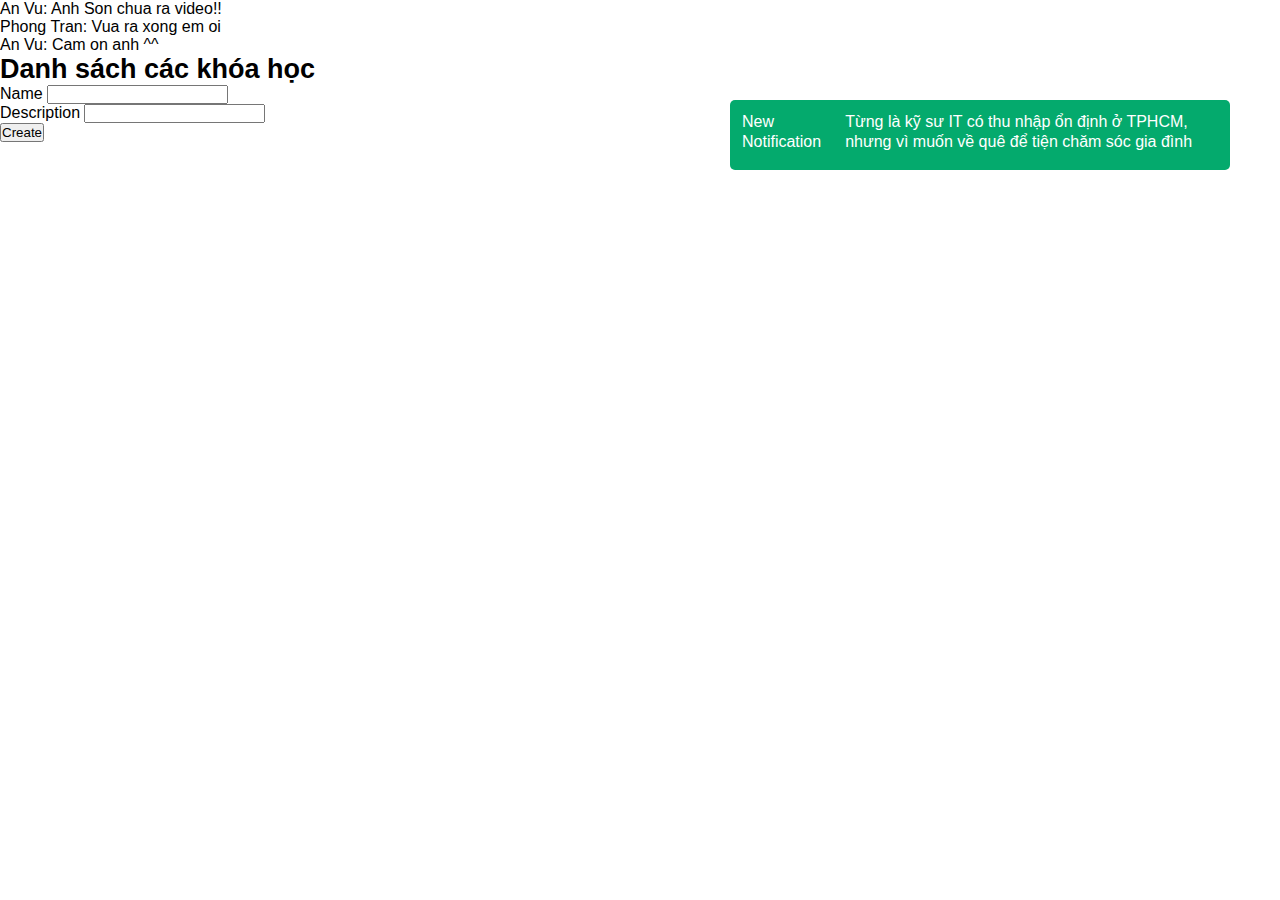
<file: CRUD-API-TEST/index.html>
<!DOCTYPE html>
<html lang="en">
<head>
    <meta charset="UTF-8">
    <meta name="viewport" content="width=device-width, initial-scale=1.0">
    <title>Document</title>
    <link rel="stylesheet" href="./style.css">
</head>
<body>
    <div class="box">
        <p class="title">
            New Notification
        </p>
        <div class="description">
            <p class="box-description">Từng là kỹ sư IT có thu nhập ổn định ở TPHCM, nhưng vì muốn về quê để tiện chăm sóc gia đình</p>
        </div>
    </div>
    <ul class = "comment-box">        
    </ul>
    <div class="course-box">
        <h1>Danh sách các khóa học</h1>
        <ul class="course-list">
            
        </ul>
    </div>
    <div class="form-box">
        <div class="form-name">
            <label for="">Name</label>
            <input type="text" name = "name" class = "name-input">
        </div>
        <div class="form-description">
            <label for="">Description</label>
            <input type="text" name = "description" class = "description-input">
        </div>
        <button class = "create-button">Create</button>
    </div>
    <script src="./main.js"></script>
</body>
</html>
</file>
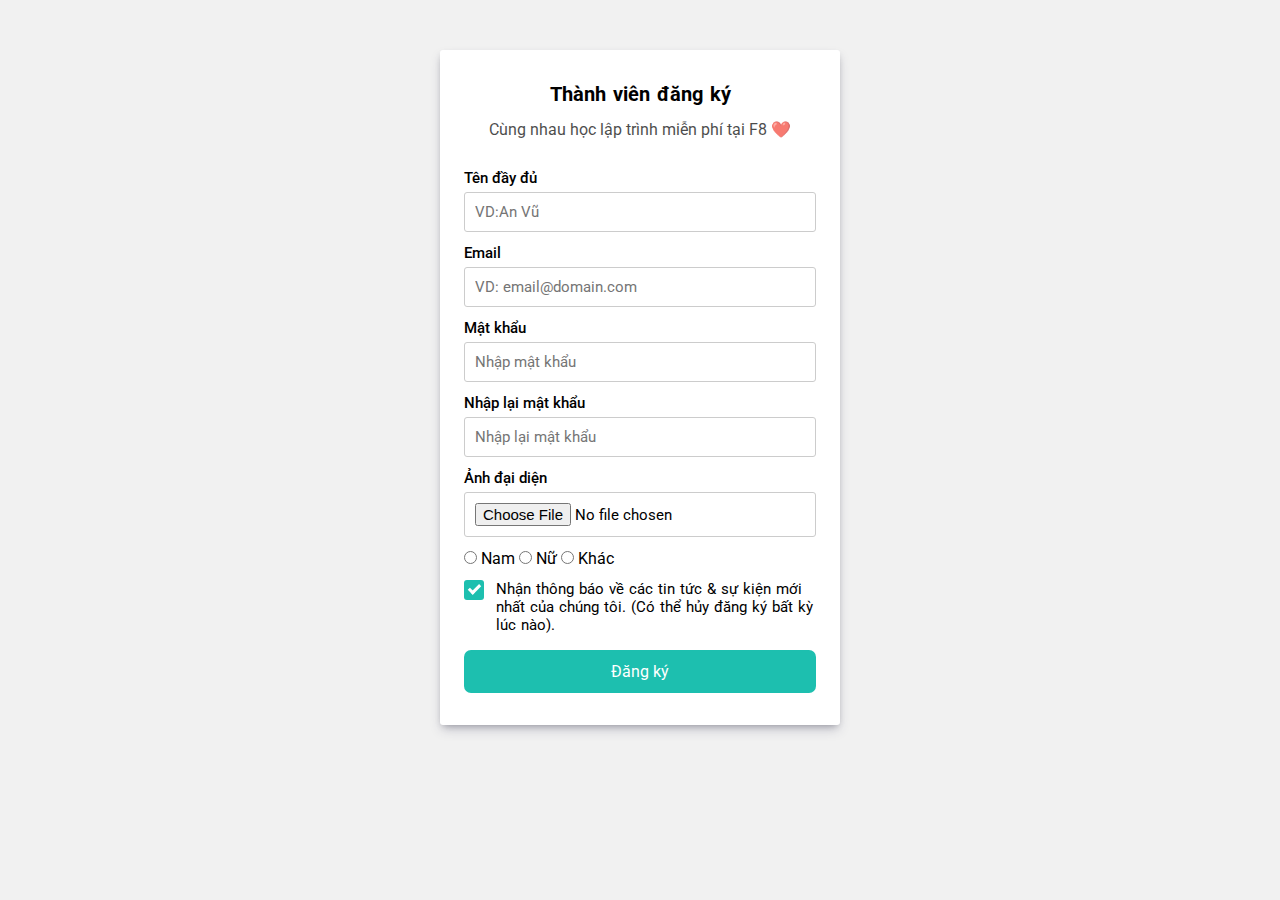
<file: Form-validation-test/index.html>
<!DOCTYPE html>
<html lang="en">
<head>
    <meta charset="UTF-8">
    <meta name="viewport" content="width=device-width, initial-scale=1.0">
    <title>Form Validation</title>
    <link rel="stylesheet" href="./style.css">
    <link rel="preconnect" href="https://fonts.googleapis.com">
<link rel="preconnect" href="https://fonts.gstatic.com" crossorigin>
<link href="https://fonts.googleapis.com/css2?family=Roboto:wght@300;400;500;700&display=swap" rel="stylesheet">
</head>
<body>
    <form class="form-box" id = "form-1">
        <div class="form-heading">
            <h3>Thành viên đăng ký</h3>
            <p>Cùng nhau học lập trình miễn phí tại F8 ❤️</p>
        </div>
        <div class="form-group form-name">
            <h5 class="form-description">Tên đầy đủ</h5>
            <input type="text" id = "fullname" name = "fullname" class="form-input" placeholder="VD:An Vũ">
            <p class="form-msg"></p>
        </div>
        <div class="form-group form-email">
            <h5 class="form-description">Email</h5>
            <input type="text" id = "email" name = "email" class="form-input" placeholder="VD: email@domain.com">
            <p class="form-msg"></p>
        </div>
        <div class="form-group form-password">
            <h5 class="form-description">Mật khẩu</h5>
            <input type="password" id = "password" name = "password" class="form-input"  placeholder="Nhập mật khẩu">
            <p class="form-msg"></p>
        </div>
        <div class="form-group form-password-repeat">
            <h5 class="form-description">Nhập lại mật khẩu</h5>
            <input type="password" id = "password-repeat" name = "password-repeat" class="form-input"  placeholder="Nhập lại mật khẩu">
            <p class="form-msg"></p>
        </div>
        <div class="form-group form-avatar">
            <h5 class="form-description">Ảnh đại diện</h5>
            <input type="file" id = "avatar" name = "avatar" class="form-input" >
            <p class="form-msg"></p>
        </div>
        <div class="form-group form-gender">
            <input name = "gender" type="radio" value = "male"> Nam
            <input name = "gender" type="radio" value = "female"> Nữ
            <input name = "gender" type="radio" value = "orther"> Khác
            <p class="form-msg"></p>
        </div>
        <div class="form-accept">
            <label class="container">
                <input type="checkbox" checked="checked">
                <span class="checkmark" ></span>
            </label>
            <p>Nhận thông báo về các tin tức & sự kiện mới nhất của chúng tôi. (Có thể hủy đăng ký bất kỳ lúc nào). </p>
        </div>
        <button class="btn-submit">
            Đăng ký
        </button>
    </form>
</body>
    <script src = "./validator.js"></script>
    <script>
        Validator({
            form:"#form-1",
            rule:[
                Validator.isRequired("#fullname","họ tên"),
                Validator.isRequired("#email","email"),
                Validator.isEmail("#email"),
                Validator.isRequired('input[name="gender"]',"giới tính"),
                Validator.isRequired('#avatar'),
                Validator.isMinLength("#password",6,"Mật khẩu"),
                Validator.isSimilar("#password-repeat",function(){
                    return document.querySelector('#password').value;
                },"Mật khẩu")
            ],
        });
    </script>
</html>
</file>
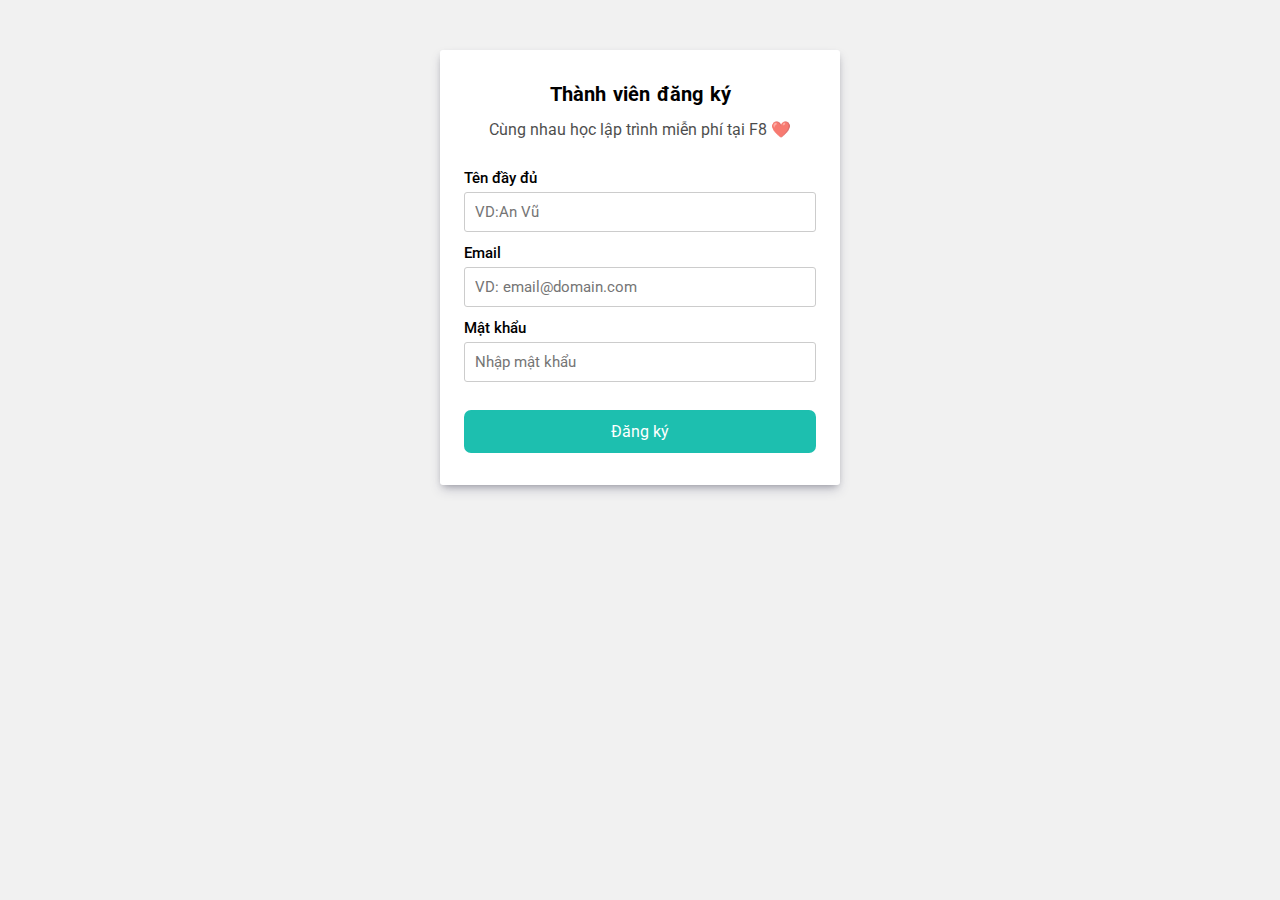
<file: Form-validator-2/index.html>
<!DOCTYPE html>
<html lang="en">
<head>
    <meta charset="UTF-8">
    <meta name="viewport" content="width=device-width, initial-scale=1.0">
    <title>Form Validation</title>
    <link rel="stylesheet" href="./style.css">
    <link rel="preconnect" href="https://fonts.googleapis.com">
<link rel="preconnect" href="https://fonts.gstatic.com" crossorigin>
<link href="https://fonts.googleapis.com/css2?family=Roboto:wght@300;400;500;700&display=swap" rel="stylesheet">
</head>
<body>
    <form class="form-box" id = "form-1">
        <div class="form-heading">
            <h3>Thành viên đăng ký</h3>
            <p>Cùng nhau học lập trình miễn phí tại F8 ❤️</p>
        </div>
        <div class="form-group form-name">
            <h5 class="form-description">Tên đầy đủ</h5>
            <input type="text" rules="required" id ="fullname" name = "fullname" class="form-input" placeholder="VD:An Vũ">
            <p class="form-msg"></p>
        </div>
        <div class="form-group form-email">
            <h5 class="form-description">Email</h5>
            <input type="text" rules="required|email" id ="email" name = "email" class="form-input" placeholder="VD: email@domain.com">
            <p class="form-msg"></p>
        </div>
        <div class="form-group form-password">
            <h5 class="form-description">Mật khẩu</h5>
            <input type="password" rules="required|min:6" id ="password" name = "password" class="form-input"  placeholder="Nhập mật khẩu">
            <p class="form-msg"></p>
        </div>
        <button class="btn-submit">
            Đăng ký
        </button>
    </form>
</body>
    <script src = "./validator.js"></script>
    <script>
        Validator('#form-1');
    </script>
</html>
</file>
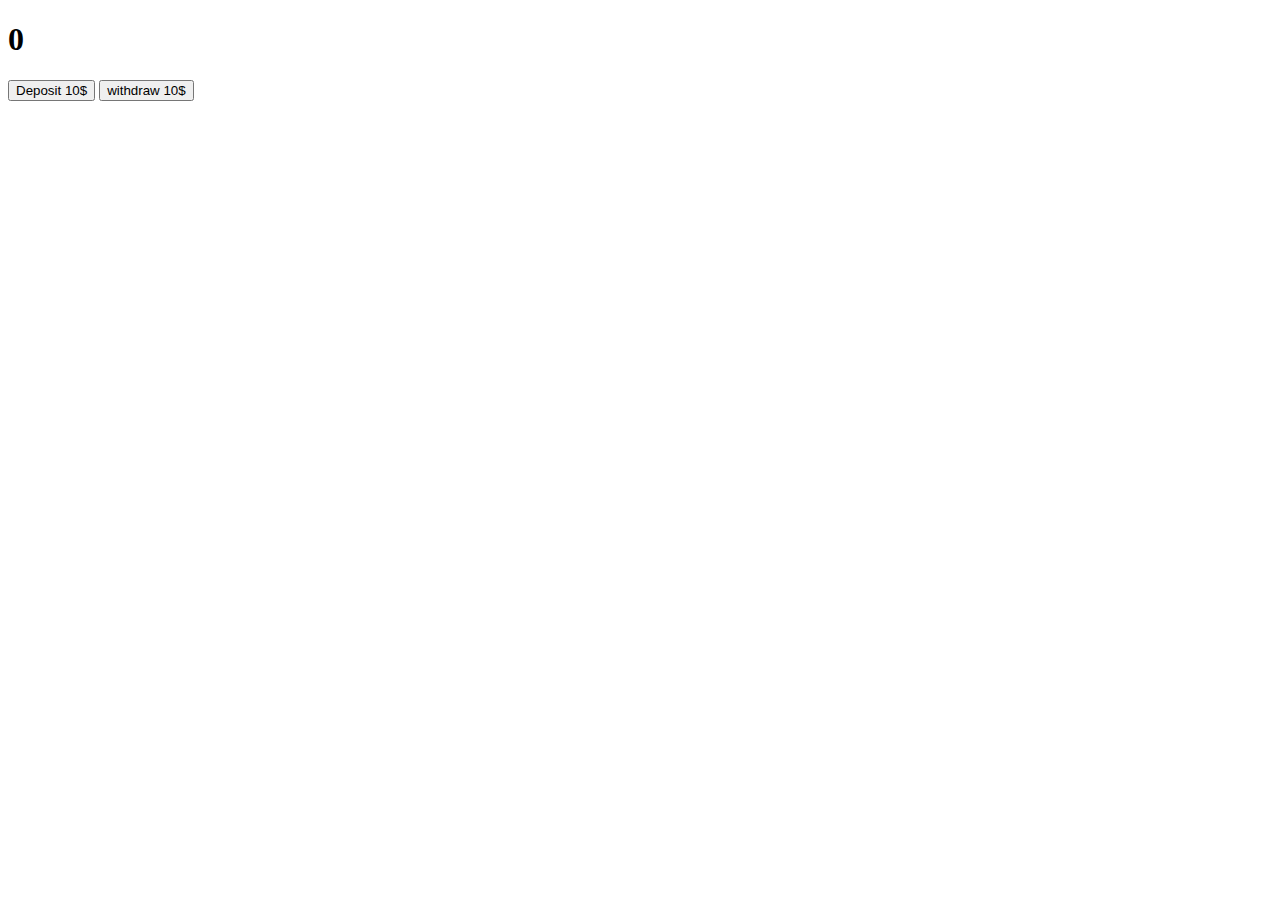
<file: Redux/index.html>
<!DOCTYPE html>
<html lang="en">
<head>
    <meta charset="UTF-8">
    <meta name="viewport" content="width=device-width, initial-scale=1.0">
    <title>Redux</title>
</head>
<body>
    <h1 class="output">
    </h1>
    <button class="deposit">Deposit 10$</button>
    <button class="withdraw">withdraw 10$</button>
    <script type = "module" src = "./main.js"></script>
</body>
</html>
</file>
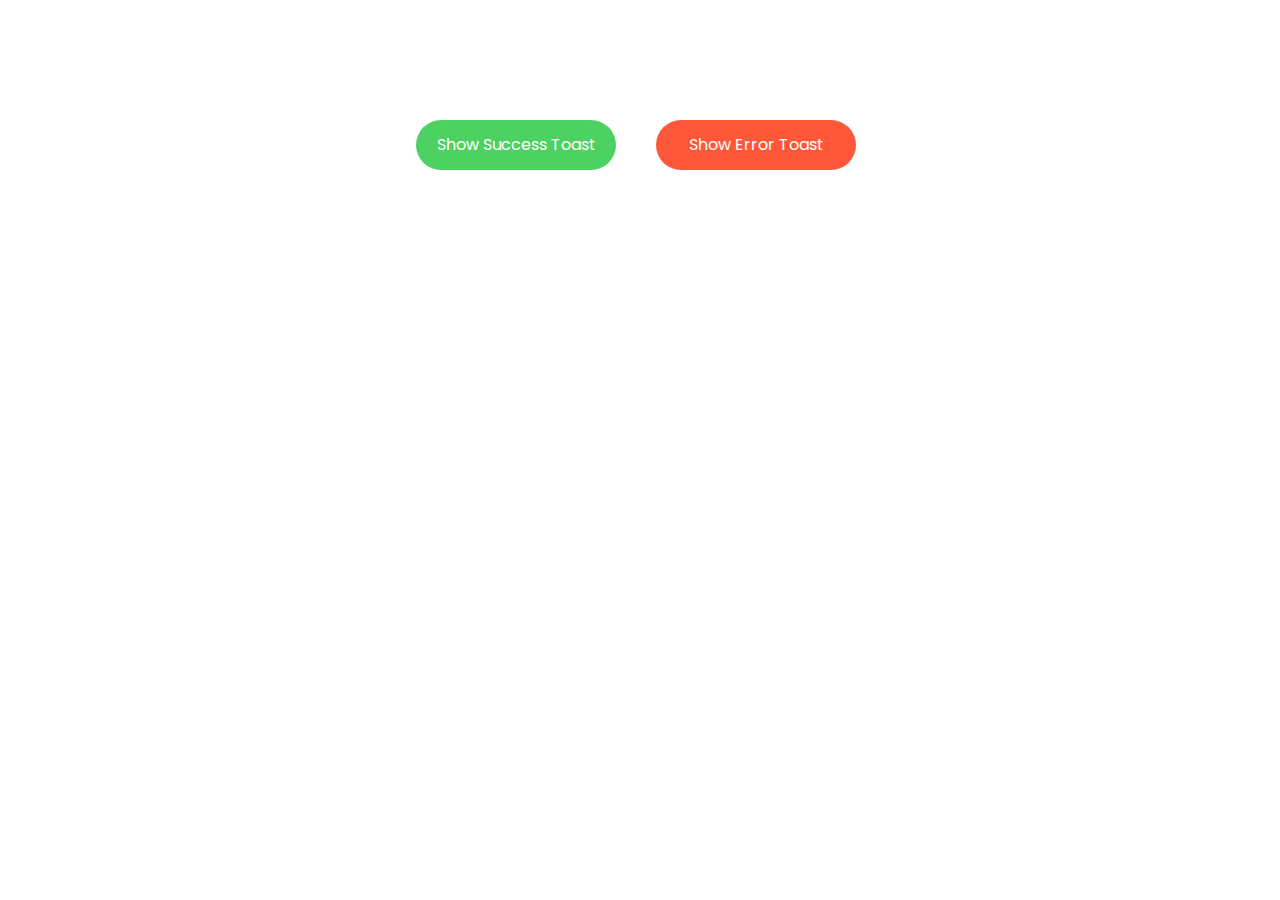
<file: Toast-Message/index.html>
<!DOCTYPE html>
<html lang="en">
<head>
    <meta charset="UTF-8">
    <meta name="viewport" content="width=device-width, initial-scale=1.0">
    <title>Toast Message</title>
    <link rel="stylesheet" href="./style.css">
    <link rel="stylesheet" href="./themify-icons/themify-icons.css">
    <link rel="preconnect" href="https://fonts.gstatic.com">
    <link href="https://fonts.googleapis.com/css2?family=Poppins:wght@300;400;600&display=swap" rel="stylesheet">
</head>
<body>
    <div class="box">
        <div class="btn btn-success">
            Show Success Toast
        </div>
        <div class="btn btn-error">
            Show Error Toast
        </div>
    </div>
    <div class="toast-noti">
    </div>
</body>
    <script src = "main.js"></script>
</html>
</file>
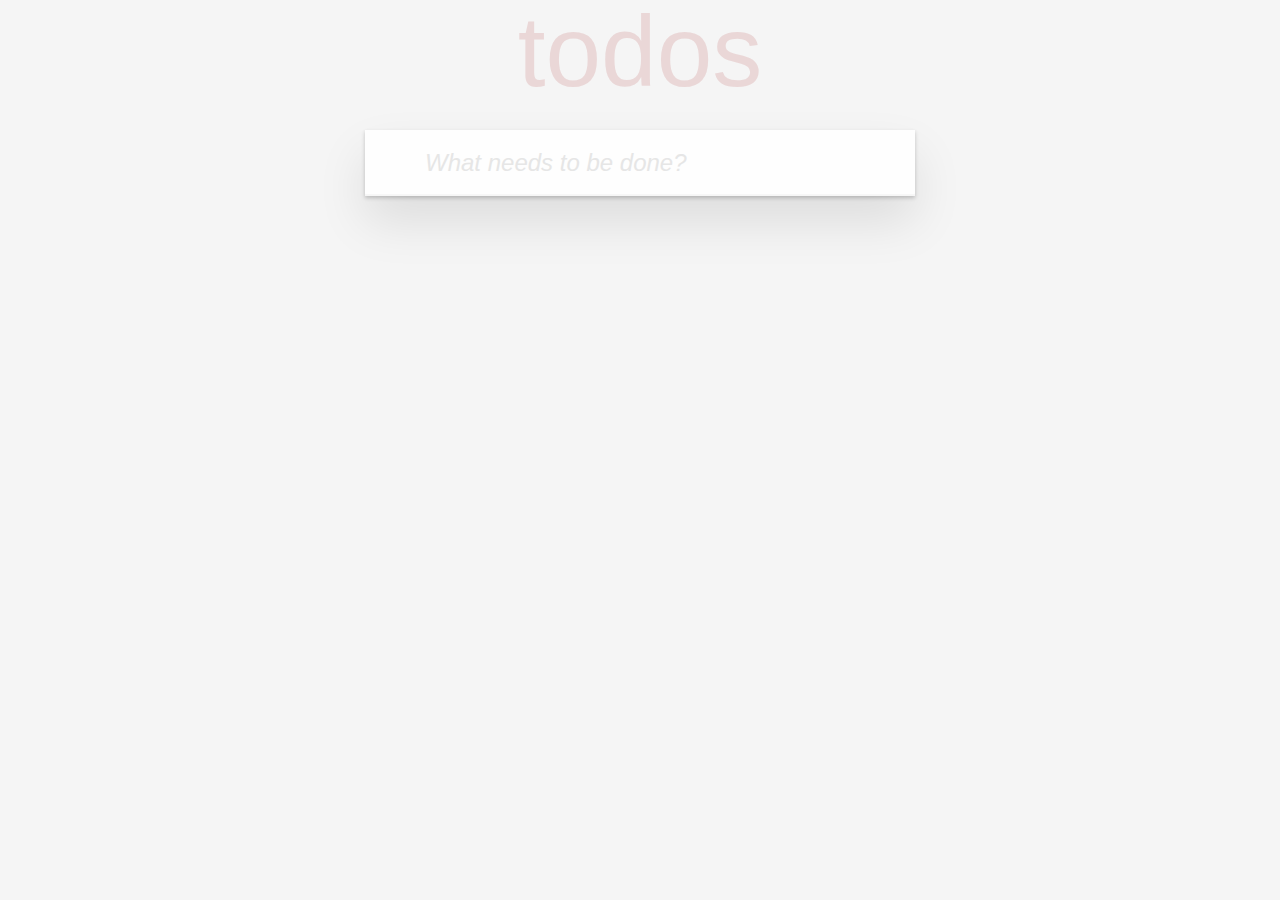
<file: TodoList App/index.html>
<!DOCTYPE html>
<html lang="en">
<head>
    <head>
		<meta charset="utf-8">
		<meta name="viewport" content="width=device-width, initial-scale=1">
		<title>Template • TodoMVC</title>
		<link rel="stylesheet" href="./css/base.css">
		<link rel="stylesheet" href="./css/index.css">
	</head>
</head>
<body>
    <div class="root">
    </div>
    <script type = "module" src = "js/main.js"></script>
</body>
</html>
</file>
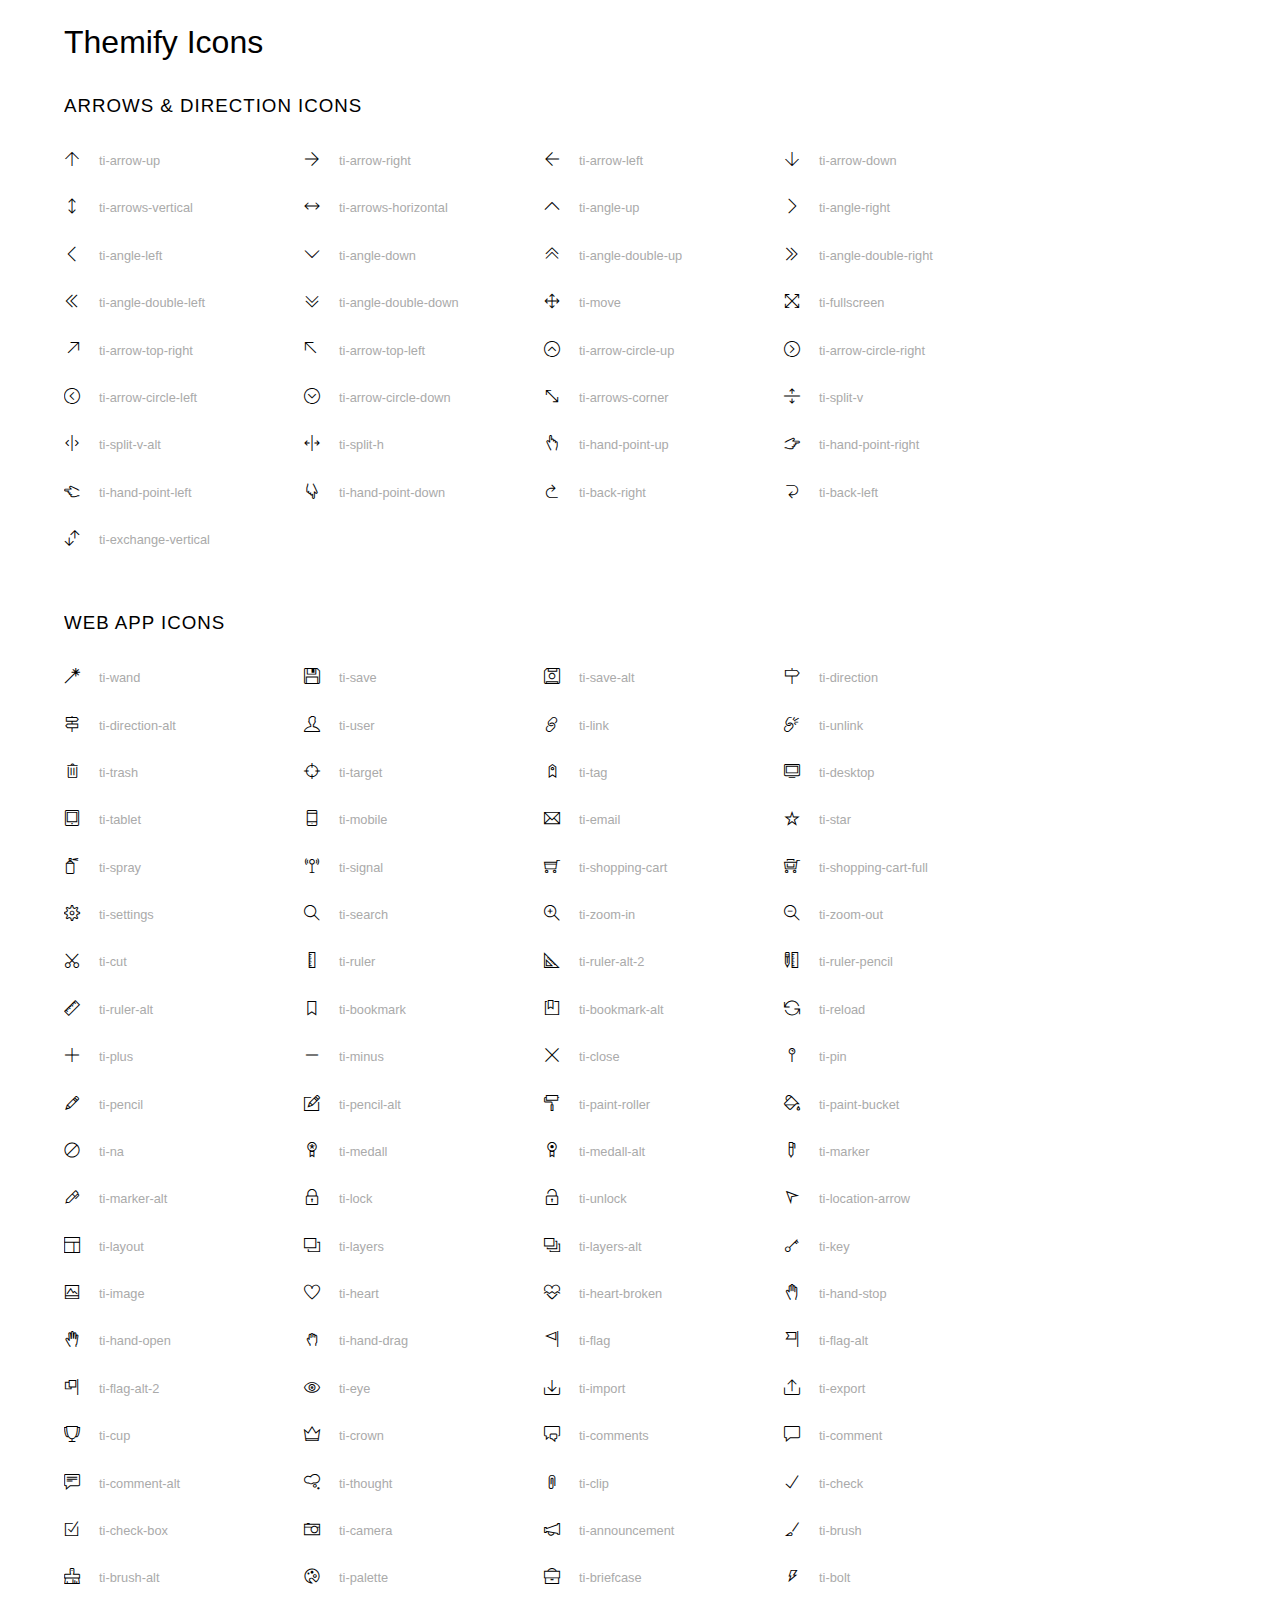
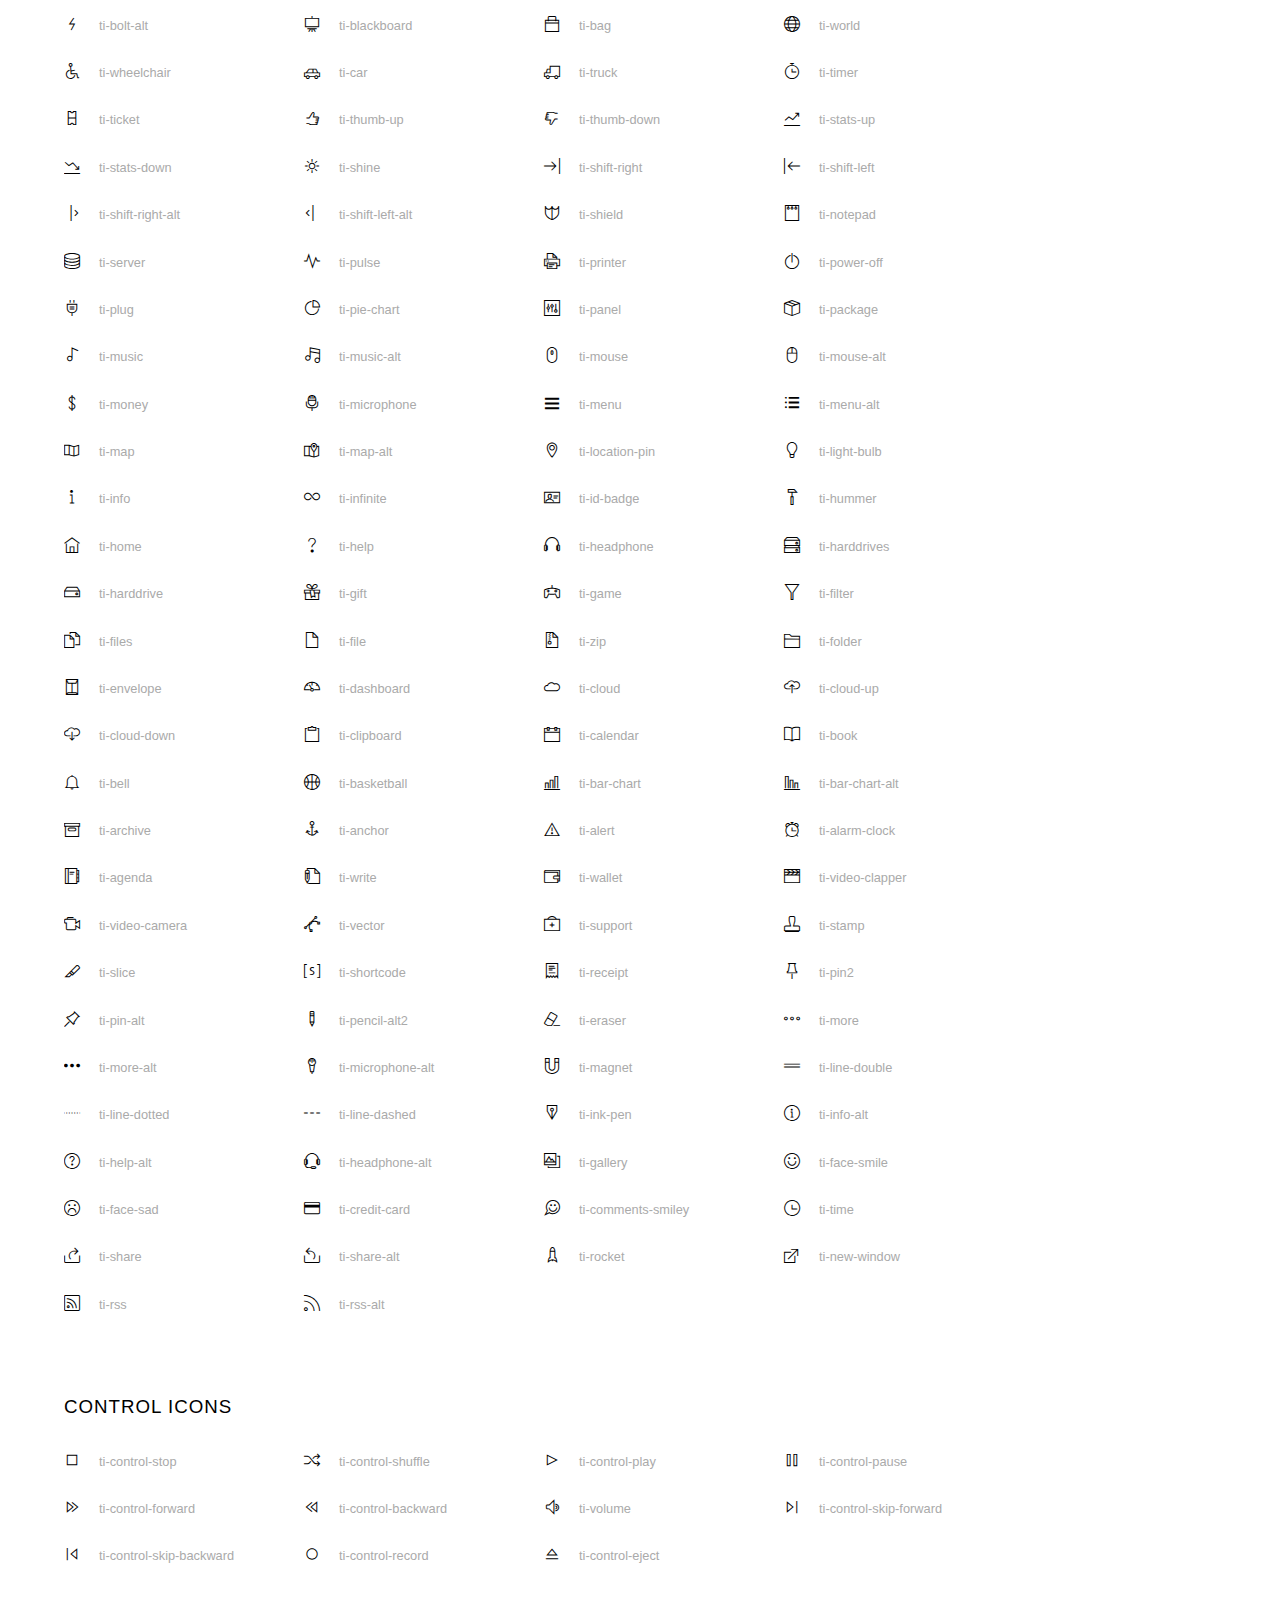
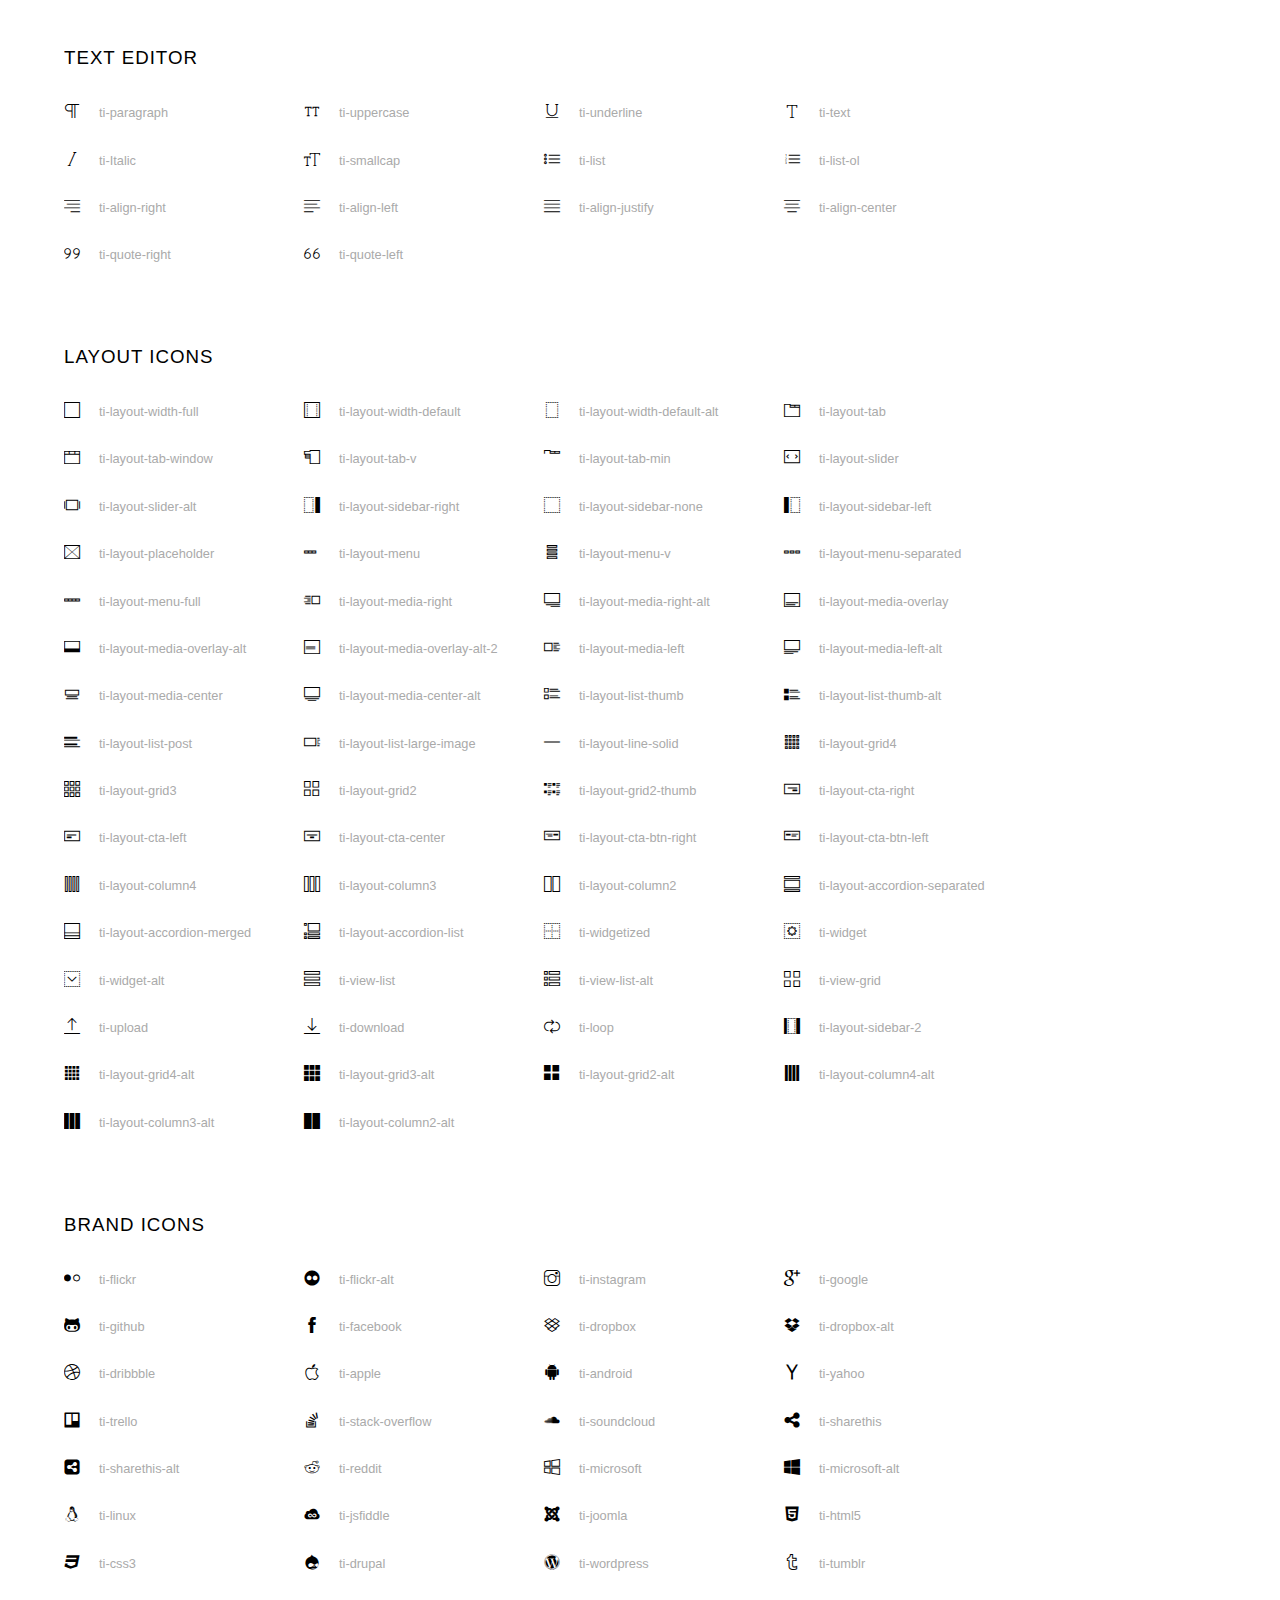
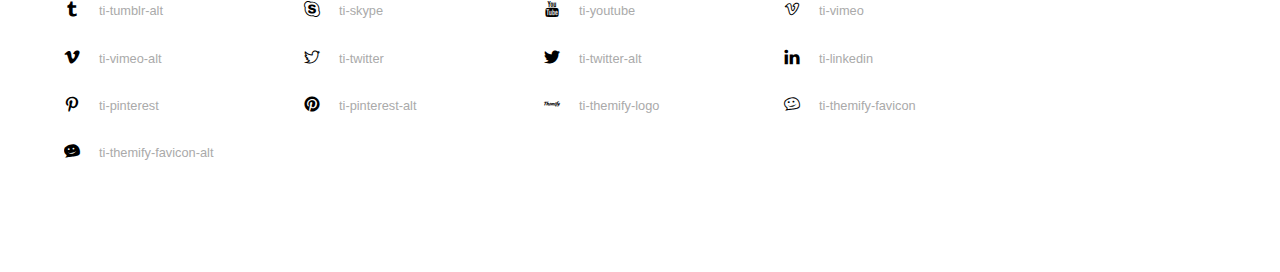
<file: Toast-Message/themify-icons/index.html>
<!doctype html>
<html>
<head>
	<meta charset="utf-8">
	<title>Themify Icon Font</title>
	<meta name="viewport" content="width=device-width">
	<link rel="stylesheet" href="demo-files/demo.css">
	<link rel="stylesheet" href="themify-icons.css">
	<!--[if lt IE 8]><!-->
	<link rel="stylesheet" href="ie7/ie7.css">
	<!--<![endif]-->
</head>
<body>
	<h1>Themify Icons</h1>

	<div class="icon-section">

		<div class="icon-section">
			<h3>Arrows &amp; Direction Icons </h3>

			<div class="icon-container">
				<span class="ti-arrow-up"></span><span class="icon-name"> ti-arrow-up</span>
			</div>
			<div class="icon-container">
				<span class="ti-arrow-right"></span><span class="icon-name"> ti-arrow-right</span>
			</div>
			<div class="icon-container">
				<span class="ti-arrow-left"></span><span class="icon-name"> ti-arrow-left</span>
			</div>
			<div class="icon-container">
				<span class="ti-arrow-down"></span><span class="icon-name"> ti-arrow-down</span>
			</div>
			<div class="icon-container">
				<span class="ti-arrows-vertical"></span><span class="icon-name"> ti-arrows-vertical</span>
			</div>
			<div class="icon-container">
				<span class="ti-arrows-horizontal"></span><span class="icon-name"> ti-arrows-horizontal</span>
			</div>
			<div class="icon-container">
				<span class="ti-angle-up"></span><span class="icon-name"> ti-angle-up</span>
			</div>
			<div class="icon-container">
				<span class="ti-angle-right"></span><span class="icon-name"> ti-angle-right</span>
			</div>
			<div class="icon-container">
				<span class="ti-angle-left"></span><span class="icon-name"> ti-angle-left</span>
			</div>
			<div class="icon-container">
				<span class="ti-angle-down"></span><span class="icon-name"> ti-angle-down</span>
			</div>	
			<div class="icon-container">
				<span class="ti-angle-double-up"></span><span class="icon-name"> ti-angle-double-up</span>
			</div>
			<div class="icon-container">
				<span class="ti-angle-double-right"></span><span class="icon-name"> ti-angle-double-right</span>
			</div>
			<div class="icon-container">
				<span class="ti-angle-double-left"></span><span class="icon-name"> ti-angle-double-left</span>
			</div>
			<div class="icon-container">
				<span class="ti-angle-double-down"></span><span class="icon-name"> ti-angle-double-down</span>
			</div>					
			<div class="icon-container">
				<span class="ti-move"></span><span class="icon-name"> ti-move</span>
			</div>
			<div class="icon-container">
				<span class="ti-fullscreen"></span><span class="icon-name"> ti-fullscreen</span>
			</div>
			<div class="icon-container">
				<span class="ti-arrow-top-right"></span><span class="icon-name"> ti-arrow-top-right</span>
			</div>
			<div class="icon-container">
				<span class="ti-arrow-top-left"></span><span class="icon-name"> ti-arrow-top-left</span>
			</div>
			<div class="icon-container">
				<span class="ti-arrow-circle-up"></span><span class="icon-name"> ti-arrow-circle-up</span>
			</div>
			<div class="icon-container">
				<span class="ti-arrow-circle-right"></span><span class="icon-name"> ti-arrow-circle-right</span>
			</div>
			<div class="icon-container">
				<span class="ti-arrow-circle-left"></span><span class="icon-name"> ti-arrow-circle-left</span>
			</div>
			<div class="icon-container">
				<span class="ti-arrow-circle-down"></span><span class="icon-name"> ti-arrow-circle-down</span>
			</div>
			<div class="icon-container">
				<span class="ti-arrows-corner"></span><span class="icon-name"> ti-arrows-corner</span>
			</div>
			<div class="icon-container">
				<span class="ti-split-v"></span><span class="icon-name"> ti-split-v</span>
			</div>

			<div class="icon-container">
				<span class="ti-split-v-alt"></span><span class="icon-name"> ti-split-v-alt</span>
			</div>
			<div class="icon-container">
				<span class="ti-split-h"></span><span class="icon-name"> ti-split-h</span>
			</div>
			<div class="icon-container">
				<span class="ti-hand-point-up"></span><span class="icon-name"> ti-hand-point-up</span>
			</div>
			<div class="icon-container">
				<span class="ti-hand-point-right"></span><span class="icon-name"> ti-hand-point-right</span>
			</div>
			<div class="icon-container">
				<span class="ti-hand-point-left"></span><span class="icon-name"> ti-hand-point-left</span>
			</div>
			<div class="icon-container">
				<span class="ti-hand-point-down"></span><span class="icon-name"> ti-hand-point-down</span>
			</div>
			<div class="icon-container">
				<span class="ti-back-right"></span><span class="icon-name"> ti-back-right</span>
			</div>
			<div class="icon-container">
				<span class="ti-back-left"></span><span class="icon-name"> ti-back-left</span>
			</div>
			<div class="icon-container">
				<span class="ti-exchange-vertical"></span><span class="icon-name"> ti-exchange-vertical</span>
			</div>

		</div> <!-- Arrows Icons -->



		<h3>Web App Icons</h3>
		
		<div class="icon-section">

			<div class="icon-container">
				<span class="ti-wand"></span><span class="icon-name"> ti-wand</span>
			</div>
			<div class="icon-container">
				<span class="ti-save"></span><span class="icon-name"> ti-save</span>
			</div>
			<div class="icon-container">
				<span class="ti-save-alt"></span><span class="icon-name"> ti-save-alt</span>
			</div>

			<div class="icon-container">
				<span class="ti-direction"></span><span class="icon-name"> ti-direction</span>
			</div>
			<div class="icon-container">
				<span class="ti-direction-alt"></span><span class="icon-name"> ti-direction-alt</span>
			</div>
			<div class="icon-container">
				<span class="ti-user"></span><span class="icon-name"> ti-user</span>
			</div>
			<div class="icon-container">
				<span class="ti-link"></span><span class="icon-name"> ti-link</span>
			</div>
			<div class="icon-container">
				<span class="ti-unlink"></span><span class="icon-name"> ti-unlink</span>
			</div>
			<div class="icon-container">
				<span class="ti-trash"></span><span class="icon-name"> ti-trash</span>
			</div>
			<div class="icon-container">
				<span class="ti-target"></span><span class="icon-name"> ti-target</span>
			</div>
			<div class="icon-container">
				<span class="ti-tag"></span><span class="icon-name"> ti-tag</span>
			</div>
			<div class="icon-container">
				<span class="ti-desktop"></span><span class="icon-name"> ti-desktop</span>
			</div>
			<div class="icon-container">
				<span class="ti-tablet"></span><span class="icon-name"> ti-tablet</span>
			</div>
			<div class="icon-container">
				<span class="ti-mobile"></span><span class="icon-name"> ti-mobile</span>
			</div>
			<div class="icon-container">
				<span class="ti-email"></span><span class="icon-name"> ti-email</span>
			</div>	
			<div class="icon-container">
				<span class="ti-star"></span><span class="icon-name"> ti-star</span>
			</div>
			<div class="icon-container">
				<span class="ti-spray"></span><span class="icon-name"> ti-spray</span>
			</div>
			<div class="icon-container">
				<span class="ti-signal"></span><span class="icon-name"> ti-signal</span>
			</div>
			<div class="icon-container">
				<span class="ti-shopping-cart"></span><span class="icon-name"> ti-shopping-cart</span>
			</div>
			<div class="icon-container">
				<span class="ti-shopping-cart-full"></span><span class="icon-name"> ti-shopping-cart-full</span>
			</div>
			<div class="icon-container">
				<span class="ti-settings"></span><span class="icon-name"> ti-settings</span>
			</div>
			<div class="icon-container">
				<span class="ti-search"></span><span class="icon-name"> ti-search</span>
			</div>
			<div class="icon-container">
				<span class="ti-zoom-in"></span><span class="icon-name"> ti-zoom-in</span>
			</div>
			<div class="icon-container">
				<span class="ti-zoom-out"></span><span class="icon-name"> ti-zoom-out</span>
			</div>
			<div class="icon-container">
				<span class="ti-cut"></span><span class="icon-name"> ti-cut</span>
			</div>
			<div class="icon-container">
				<span class="ti-ruler"></span><span class="icon-name"> ti-ruler</span>
			</div>
			<div class="icon-container">
				<span class="ti-ruler-alt-2"></span><span class="icon-name"> ti-ruler-alt-2</span>
			</div>			
			<div class="icon-container">
				<span class="ti-ruler-pencil"></span><span class="icon-name"> ti-ruler-pencil</span>
			</div>
			<div class="icon-container">
				<span class="ti-ruler-alt"></span><span class="icon-name"> ti-ruler-alt</span>
			</div>
			<div class="icon-container">
				<span class="ti-bookmark"></span><span class="icon-name"> ti-bookmark</span>
			</div>
			<div class="icon-container">
				<span class="ti-bookmark-alt"></span><span class="icon-name"> ti-bookmark-alt</span>
			</div>
			<div class="icon-container">
				<span class="ti-reload"></span><span class="icon-name"> ti-reload</span>
			</div>
			<div class="icon-container">
				<span class="ti-plus"></span><span class="icon-name"> ti-plus</span>
			</div>
			<div class="icon-container">
				<span class="ti-minus"></span><span class="icon-name"> ti-minus</span>
			</div>
			<div class="icon-container">
				<span class="ti-close"></span><span class="icon-name"> ti-close</span>
			</div>			
			<div class="icon-container">
				<span class="ti-pin"></span><span class="icon-name"> ti-pin</span>
			</div>
			<div class="icon-container">
				<span class="ti-pencil"></span><span class="icon-name"> ti-pencil</span>
			</div>
					
		  	<div class="icon-container">
				<span class="ti-pencil-alt"></span><span class="icon-name"> ti-pencil-alt</span>
			</div>
			<div class="icon-container">
				<span class="ti-paint-roller"></span><span class="icon-name"> ti-paint-roller</span>
			</div>
			<div class="icon-container">
				<span class="ti-paint-bucket"></span><span class="icon-name"> ti-paint-bucket</span>
			</div>
			<div class="icon-container">
				<span class="ti-na"></span><span class="icon-name"> ti-na</span>
			</div>
			<div class="icon-container">
				<span class="ti-medall"></span><span class="icon-name"> ti-medall</span>
			</div>
			<div class="icon-container">
				<span class="ti-medall-alt"></span><span class="icon-name"> ti-medall-alt</span>
			</div>
			<div class="icon-container">
				<span class="ti-marker"></span><span class="icon-name"> ti-marker</span>
			</div>
			<div class="icon-container">
				<span class="ti-marker-alt"></span><span class="icon-name"> ti-marker-alt</span>
			</div>

			<div class="icon-container">
				<span class="ti-lock"></span><span class="icon-name"> ti-lock</span>
			</div>
			<div class="icon-container">
				<span class="ti-unlock"></span><span class="icon-name"> ti-unlock</span>
			</div>
			<div class="icon-container">
				<span class="ti-location-arrow"></span><span class="icon-name"> ti-location-arrow</span>
			</div>
			<div class="icon-container">
				<span class="ti-layout"></span><span class="icon-name"> ti-layout</span>
			</div>
			<div class="icon-container">
				<span class="ti-layers"></span><span class="icon-name"> ti-layers</span>
			</div>
			<div class="icon-container">
				<span class="ti-layers-alt"></span><span class="icon-name"> ti-layers-alt</span>
			</div>
			<div class="icon-container">
				<span class="ti-key"></span><span class="icon-name"> ti-key</span>
			</div>
			<div class="icon-container">
				<span class="ti-image"></span><span class="icon-name"> ti-image</span>
			</div>
			<div class="icon-container">
				<span class="ti-heart"></span><span class="icon-name"> ti-heart</span>
			</div>
			<div class="icon-container">
				<span class="ti-heart-broken"></span><span class="icon-name"> ti-heart-broken</span>
			</div>
			<div class="icon-container">
				<span class="ti-hand-stop"></span><span class="icon-name"> ti-hand-stop</span>
			</div>
			<div class="icon-container">
				<span class="ti-hand-open"></span><span class="icon-name"> ti-hand-open</span>
			</div>
			<div class="icon-container">
				<span class="ti-hand-drag"></span><span class="icon-name"> ti-hand-drag</span>
			</div>
			<div class="icon-container">
				<span class="ti-flag"></span><span class="icon-name"> ti-flag</span>
			</div>
			<div class="icon-container">
				<span class="ti-flag-alt"></span><span class="icon-name"> ti-flag-alt</span>
			</div>
			<div class="icon-container">
				<span class="ti-flag-alt-2"></span><span class="icon-name"> ti-flag-alt-2</span>
			</div>
			<div class="icon-container">
				<span class="ti-eye"></span><span class="icon-name"> ti-eye</span>
			</div>
			<div class="icon-container">
				<span class="ti-import"></span><span class="icon-name"> ti-import</span>
			</div>			
			<div class="icon-container">
				<span class="ti-export"></span><span class="icon-name"> ti-export</span>
			</div>
			<div class="icon-container">
				<span class="ti-cup"></span><span class="icon-name"> ti-cup</span>
			</div>
			<div class="icon-container">
				<span class="ti-crown"></span><span class="icon-name"> ti-crown</span>
			</div>
			<div class="icon-container">
				<span class="ti-comments"></span><span class="icon-name"> ti-comments</span>
			</div>
			<div class="icon-container">
				<span class="ti-comment"></span><span class="icon-name"> ti-comment</span>
			</div>
			<div class="icon-container">
				<span class="ti-comment-alt"></span><span class="icon-name"> ti-comment-alt</span>
			</div>
			<div class="icon-container">
				<span class="ti-thought"></span><span class="icon-name"> ti-thought</span>
			</div>			
			<div class="icon-container">
				<span class="ti-clip"></span><span class="icon-name"> ti-clip</span>
			</div>

			<div class="icon-container">
				<span class="ti-check"></span><span class="icon-name"> ti-check</span>
			</div>
			<div class="icon-container">
				<span class="ti-check-box"></span><span class="icon-name"> ti-check-box</span>
			</div>
			<div class="icon-container">
				<span class="ti-camera"></span><span class="icon-name"> ti-camera</span>
			</div>
			<div class="icon-container">
				<span class="ti-announcement"></span><span class="icon-name"> ti-announcement</span>
			</div>
			<div class="icon-container">
				<span class="ti-brush"></span><span class="icon-name"> ti-brush</span>
			</div>
			<div class="icon-container">
				<span class="ti-brush-alt"></span><span class="icon-name"> ti-brush-alt</span>
			</div>
			<div class="icon-container">
				<span class="ti-palette"></span><span class="icon-name"> ti-palette</span>
			</div>			
			<div class="icon-container">
				<span class="ti-briefcase"></span><span class="icon-name"> ti-briefcase</span>
			</div>
			<div class="icon-container">
				<span class="ti-bolt"></span><span class="icon-name"> ti-bolt</span>
			</div>
			<div class="icon-container">
				<span class="ti-bolt-alt"></span><span class="icon-name"> ti-bolt-alt</span>
			</div>
			<div class="icon-container">
				<span class="ti-blackboard"></span><span class="icon-name"> ti-blackboard</span>
			</div>
			<div class="icon-container">
				<span class="ti-bag"></span><span class="icon-name"> ti-bag</span>
			</div>
			<div class="icon-container">
				<span class="ti-world"></span><span class="icon-name"> ti-world</span>
			</div>
			<div class="icon-container">
				<span class="ti-wheelchair"></span><span class="icon-name"> ti-wheelchair</span>
			</div>
			<div class="icon-container">
				<span class="ti-car"></span><span class="icon-name"> ti-car</span>
			</div>
			<div class="icon-container">
				<span class="ti-truck"></span><span class="icon-name"> ti-truck</span>
			</div>
			<div class="icon-container">
				<span class="ti-timer"></span><span class="icon-name"> ti-timer</span>
			</div>
			<div class="icon-container">
				<span class="ti-ticket"></span><span class="icon-name"> ti-ticket</span>
			</div>
			<div class="icon-container">
				<span class="ti-thumb-up"></span><span class="icon-name"> ti-thumb-up</span>
			</div>
			<div class="icon-container">
				<span class="ti-thumb-down"></span><span class="icon-name"> ti-thumb-down</span>
			</div>

			<div class="icon-container">
				<span class="ti-stats-up"></span><span class="icon-name"> ti-stats-up</span>
			</div>
			<div class="icon-container">
				<span class="ti-stats-down"></span><span class="icon-name"> ti-stats-down</span>
			</div>
			<div class="icon-container">
				<span class="ti-shine"></span><span class="icon-name"> ti-shine</span>
			</div>
			<div class="icon-container">
				<span class="ti-shift-right"></span><span class="icon-name"> ti-shift-right</span>
			</div>
			<div class="icon-container">
				<span class="ti-shift-left"></span><span class="icon-name"> ti-shift-left</span>
			</div>

			<div class="icon-container">
				<span class="ti-shift-right-alt"></span><span class="icon-name"> ti-shift-right-alt</span>
			</div>
			<div class="icon-container">
				<span class="ti-shift-left-alt"></span><span class="icon-name"> ti-shift-left-alt</span>
			</div>
			<div class="icon-container">
				<span class="ti-shield"></span><span class="icon-name"> ti-shield</span>
			</div>
			<div class="icon-container">
				<span class="ti-notepad"></span><span class="icon-name"> ti-notepad</span>
			</div>
			<div class="icon-container">
				<span class="ti-server"></span><span class="icon-name"> ti-server</span>
			</div>

			<div class="icon-container">
				<span class="ti-pulse"></span><span class="icon-name"> ti-pulse</span>
			</div>
			<div class="icon-container">
				<span class="ti-printer"></span><span class="icon-name"> ti-printer</span>
			</div>
			<div class="icon-container">
				<span class="ti-power-off"></span><span class="icon-name"> ti-power-off</span>
			</div>
			<div class="icon-container">
				<span class="ti-plug"></span><span class="icon-name"> ti-plug</span>
			</div>
			<div class="icon-container">
				<span class="ti-pie-chart"></span><span class="icon-name"> ti-pie-chart</span>
			</div>

			<div class="icon-container">
				<span class="ti-panel"></span><span class="icon-name"> ti-panel</span>
			</div>
			<div class="icon-container">
				<span class="ti-package"></span><span class="icon-name"> ti-package</span>
			</div>
			<div class="icon-container">
				<span class="ti-music"></span><span class="icon-name"> ti-music</span>
			</div>
			<div class="icon-container">
				<span class="ti-music-alt"></span><span class="icon-name"> ti-music-alt</span>
			</div>
			<div class="icon-container">
				<span class="ti-mouse"></span><span class="icon-name"> ti-mouse</span>
			</div>
			<div class="icon-container">
				<span class="ti-mouse-alt"></span><span class="icon-name"> ti-mouse-alt</span>
			</div>
			<div class="icon-container">
				<span class="ti-money"></span><span class="icon-name"> ti-money</span>
			</div>
			<div class="icon-container">
				<span class="ti-microphone"></span><span class="icon-name"> ti-microphone</span>
			</div>
			<div class="icon-container">
				<span class="ti-menu"></span><span class="icon-name"> ti-menu</span>
			</div>
			<div class="icon-container">
				<span class="ti-menu-alt"></span><span class="icon-name"> ti-menu-alt</span>
			</div>
			<div class="icon-container">
				<span class="ti-map"></span><span class="icon-name"> ti-map</span>
			</div>
			<div class="icon-container">
				<span class="ti-map-alt"></span><span class="icon-name"> ti-map-alt</span>
			</div>

			<div class="icon-container">
				<span class="ti-location-pin"></span><span class="icon-name"> ti-location-pin</span>
			</div>

			<div class="icon-container">
				<span class="ti-light-bulb"></span><span class="icon-name"> ti-light-bulb</span>
			</div>
			<div class="icon-container">
				<span class="ti-info"></span><span class="icon-name"> ti-info</span>
			</div>
			<div class="icon-container">
				<span class="ti-infinite"></span><span class="icon-name"> ti-infinite</span>
			</div>
			<div class="icon-container">
				<span class="ti-id-badge"></span><span class="icon-name"> ti-id-badge</span>
			</div>
			<div class="icon-container">
				<span class="ti-hummer"></span><span class="icon-name"> ti-hummer</span>
			</div>
			<div class="icon-container">
				<span class="ti-home"></span><span class="icon-name"> ti-home</span>
			</div>
			<div class="icon-container">
				<span class="ti-help"></span><span class="icon-name"> ti-help</span>
			</div>
			<div class="icon-container">
				<span class="ti-headphone"></span><span class="icon-name"> ti-headphone</span>
			</div>
			<div class="icon-container">
				<span class="ti-harddrives"></span><span class="icon-name"> ti-harddrives</span>
			</div>
			<div class="icon-container">
				<span class="ti-harddrive"></span><span class="icon-name"> ti-harddrive</span>
			</div>
			<div class="icon-container">
				<span class="ti-gift"></span><span class="icon-name"> ti-gift</span>
			</div>
			<div class="icon-container">
				<span class="ti-game"></span><span class="icon-name"> ti-game</span>
			</div>
			<div class="icon-container">
				<span class="ti-filter"></span><span class="icon-name"> ti-filter</span>
			</div>
			<div class="icon-container">
				<span class="ti-files"></span><span class="icon-name"> ti-files</span>
			</div>
			<div class="icon-container">
				<span class="ti-file"></span><span class="icon-name"> ti-file</span>
			</div>
			<div class="icon-container">
				<span class="ti-zip"></span><span class="icon-name"> ti-zip</span>
			</div>
			<div class="icon-container">
				<span class="ti-folder"></span><span class="icon-name"> ti-folder</span>
			</div>			
			<div class="icon-container">
				<span class="ti-envelope"></span><span class="icon-name"> ti-envelope</span>
			</div>


			<div class="icon-container">
				<span class="ti-dashboard"></span><span class="icon-name"> ti-dashboard</span>
			</div>
			<div class="icon-container">
				<span class="ti-cloud"></span><span class="icon-name"> ti-cloud</span>
			</div>
			<div class="icon-container">
				<span class="ti-cloud-up"></span><span class="icon-name"> ti-cloud-up</span>
			</div>
			<div class="icon-container">
				<span class="ti-cloud-down"></span><span class="icon-name"> ti-cloud-down</span>
			</div>
			<div class="icon-container">
				<span class="ti-clipboard"></span><span class="icon-name"> ti-clipboard</span>
			</div>
			<div class="icon-container">
				<span class="ti-calendar"></span><span class="icon-name"> ti-calendar</span>
			</div>
			<div class="icon-container">
				<span class="ti-book"></span><span class="icon-name"> ti-book</span>
			</div>
			<div class="icon-container">
				<span class="ti-bell"></span><span class="icon-name"> ti-bell</span>
			</div>
			<div class="icon-container">
				<span class="ti-basketball"></span><span class="icon-name"> ti-basketball</span>
			</div>
			<div class="icon-container">
				<span class="ti-bar-chart"></span><span class="icon-name"> ti-bar-chart</span>
			</div>
			<div class="icon-container">
				<span class="ti-bar-chart-alt"></span><span class="icon-name"> ti-bar-chart-alt</span>
			</div>


			<div class="icon-container">
				<span class="ti-archive"></span><span class="icon-name"> ti-archive</span>
			</div>
			<div class="icon-container">
				<span class="ti-anchor"></span><span class="icon-name"> ti-anchor</span>
			</div>

			<div class="icon-container">
				<span class="ti-alert"></span><span class="icon-name"> ti-alert</span>
			</div>
			<div class="icon-container">
				<span class="ti-alarm-clock"></span><span class="icon-name"> ti-alarm-clock</span>
			</div>
			<div class="icon-container">
				<span class="ti-agenda"></span><span class="icon-name"> ti-agenda</span>
			</div>
			<div class="icon-container">
				<span class="ti-write"></span><span class="icon-name"> ti-write</span>
			</div>

			<div class="icon-container">
				<span class="ti-wallet"></span><span class="icon-name"> ti-wallet</span>
			</div>
			<div class="icon-container">
				<span class="ti-video-clapper"></span><span class="icon-name"> ti-video-clapper</span>
			</div>
			<div class="icon-container">
				<span class="ti-video-camera"></span><span class="icon-name"> ti-video-camera</span>
			</div>
			<div class="icon-container">
				<span class="ti-vector"></span><span class="icon-name"> ti-vector</span>
			</div>

			<div class="icon-container">
				<span class="ti-support"></span><span class="icon-name"> ti-support</span>
			</div>
			<div class="icon-container">
				<span class="ti-stamp"></span><span class="icon-name"> ti-stamp</span>
			</div>
			<div class="icon-container">
				<span class="ti-slice"></span><span class="icon-name"> ti-slice</span>
			</div>
			<div class="icon-container">
				<span class="ti-shortcode"></span><span class="icon-name"> ti-shortcode</span>
			</div>
			<div class="icon-container">
				<span class="ti-receipt"></span><span class="icon-name"> ti-receipt</span>
			</div>
			<div class="icon-container">
				<span class="ti-pin2"></span><span class="icon-name"> ti-pin2</span>
			</div>
			<div class="icon-container">
				<span class="ti-pin-alt"></span><span class="icon-name"> ti-pin-alt</span>
			</div>
			<div class="icon-container">
				<span class="ti-pencil-alt2"></span><span class="icon-name"> ti-pencil-alt2</span>
			</div>
			<div class="icon-container">
				<span class="ti-eraser"></span><span class="icon-name"> ti-eraser</span>
			</div>			
			<div class="icon-container">
				<span class="ti-more"></span><span class="icon-name"> ti-more</span>
			</div>
			<div class="icon-container">
				<span class="ti-more-alt"></span><span class="icon-name"> ti-more-alt</span>
			</div>
			<div class="icon-container">
				<span class="ti-microphone-alt"></span><span class="icon-name"> ti-microphone-alt</span>
			</div>
			<div class="icon-container">
				<span class="ti-magnet"></span><span class="icon-name"> ti-magnet</span>
			</div>
			<div class="icon-container">
				<span class="ti-line-double"></span><span class="icon-name"> ti-line-double</span>
			</div>
			<div class="icon-container">
				<span class="ti-line-dotted"></span><span class="icon-name"> ti-line-dotted</span>
			</div>
			<div class="icon-container">
				<span class="ti-line-dashed"></span><span class="icon-name"> ti-line-dashed</span>
			</div>

			<div class="icon-container">
				<span class="ti-ink-pen"></span><span class="icon-name"> ti-ink-pen</span>
			</div>
			<div class="icon-container">
				<span class="ti-info-alt"></span><span class="icon-name"> ti-info-alt</span>
			</div>
			<div class="icon-container">
				<span class="ti-help-alt"></span><span class="icon-name"> ti-help-alt</span>
			</div>
			<div class="icon-container">
				<span class="ti-headphone-alt"></span><span class="icon-name"> ti-headphone-alt</span>
			</div>

			<div class="icon-container">
				<span class="ti-gallery"></span><span class="icon-name"> ti-gallery</span>
			</div>
			<div class="icon-container">
				<span class="ti-face-smile"></span><span class="icon-name"> ti-face-smile</span>
			</div>
			<div class="icon-container">
				<span class="ti-face-sad"></span><span class="icon-name"> ti-face-sad</span>
			</div>
			<div class="icon-container">
				<span class="ti-credit-card"></span><span class="icon-name"> ti-credit-card</span>
			</div>
			<div class="icon-container">
				<span class="ti-comments-smiley"></span><span class="icon-name"> ti-comments-smiley</span>
			</div>
			<div class="icon-container">
				<span class="ti-time"></span><span class="icon-name"> ti-time</span>
			</div>
			<div class="icon-container">
				<span class="ti-share"></span><span class="icon-name"> ti-share</span>
			</div>
			<div class="icon-container">
				<span class="ti-share-alt"></span><span class="icon-name"> ti-share-alt</span>
			</div>
			<div class="icon-container">
				<span class="ti-rocket"></span><span class="icon-name"> ti-rocket</span>
			</div>

			<div class="icon-container">
				<span class="ti-new-window"></span><span class="icon-name"> ti-new-window</span>
			</div>

			<div class="icon-container">
				<span class="ti-rss"></span><span class="icon-name"> ti-rss</span>
			</div>

			<div class="icon-container">
				<span class="ti-rss-alt"></span><span class="icon-name"> ti-rss-alt</span>
			</div>
			
		</div><!-- Web App Icons -->


		<div class="icon-section">
			<h3>Control Icons</h3>
			<div class="icon-container">
				<span class="ti-control-stop"></span><span class="icon-name"> ti-control-stop</span>
			</div>
			<div class="icon-container">
				<span class="ti-control-shuffle"></span><span class="icon-name"> ti-control-shuffle</span>
			</div>
			<div class="icon-container">
				<span class="ti-control-play"></span><span class="icon-name"> ti-control-play</span>
			</div>
			<div class="icon-container">
				<span class="ti-control-pause"></span><span class="icon-name"> ti-control-pause</span>
			</div>
			<div class="icon-container">
				<span class="ti-control-forward"></span><span class="icon-name"> ti-control-forward</span>
			</div>
			<div class="icon-container">
				<span class="ti-control-backward"></span><span class="icon-name"> ti-control-backward</span>
			</div>	
			<div class="icon-container">
				<span class="ti-volume"></span><span class="icon-name"> ti-volume</span>
			</div>
			<div class="icon-container">
				<span class="ti-control-skip-forward"></span><span class="icon-name"> ti-control-skip-forward</span>
			</div>
			<div class="icon-container">
				<span class="ti-control-skip-backward"></span><span class="icon-name"> ti-control-skip-backward</span>
			</div>
			<div class="icon-container">
				<span class="ti-control-record"></span><span class="icon-name"> ti-control-record</span>
			</div>
			<div class="icon-container">
				<span class="ti-control-eject"></span><span class="icon-name"> ti-control-eject</span>
			</div>			
		</div> <!-- Control Icons -->


		<div class="icon-section">
			<h3>Text Editor</h3>

			<div class="icon-container">
				<span class="ti-paragraph"></span><span class="icon-name"> ti-paragraph</span>
			</div>
			<div class="icon-container">
				<span class="ti-uppercase"></span><span class="icon-name"> ti-uppercase</span>
			</div>

			<div class="icon-container">
				<span class="ti-underline"></span><span class="icon-name"> ti-underline</span>
			</div>
			<div class="icon-container">
				<span class="ti-text"></span><span class="icon-name"> ti-text</span>
			</div>
			<div class="icon-container">
				<span class="ti-Italic"></span><span class="icon-name"> ti-Italic</span>
			</div>
			<div class="icon-container">
				<span class="ti-smallcap"></span><span class="icon-name"> ti-smallcap</span>
			</div>
			<div class="icon-container">
				<span class="ti-list"></span><span class="icon-name"> ti-list</span>
			</div>
			<div class="icon-container">
				<span class="ti-list-ol"></span><span class="icon-name"> ti-list-ol</span>
			</div>
			<div class="icon-container">
				<span class="ti-align-right"></span><span class="icon-name"> ti-align-right</span>
			</div>
			<div class="icon-container">
				<span class="ti-align-left"></span><span class="icon-name"> ti-align-left</span>
			</div>
			<div class="icon-container">
				<span class="ti-align-justify"></span><span class="icon-name"> ti-align-justify</span>
			</div>
			<div class="icon-container">
				<span class="ti-align-center"></span><span class="icon-name"> ti-align-center</span>
			</div>
			<div class="icon-container">
				<span class="ti-quote-right"></span><span class="icon-name"> ti-quote-right</span>
			</div>
			<div class="icon-container">
				<span class="ti-quote-left"></span><span class="icon-name"> ti-quote-left</span>
			</div>

		</div> <!-- Text Editor -->



		<div class="icon-section">
			<h3>Layout Icons</h3>
			<div class="icon-container">
				<span class="ti-layout-width-full"></span><span class="icon-name"> ti-layout-width-full</span>
			</div>
			<div class="icon-container">
				<span class="ti-layout-width-default"></span><span class="icon-name"> ti-layout-width-default</span>
			</div>
			<div class="icon-container">
				<span class="ti-layout-width-default-alt"></span><span class="icon-name"> ti-layout-width-default-alt</span>
			</div>
			<div class="icon-container">
				<span class="ti-layout-tab"></span><span class="icon-name"> ti-layout-tab</span>
			</div>
			<div class="icon-container">
				<span class="ti-layout-tab-window"></span><span class="icon-name"> ti-layout-tab-window</span>
			</div>
			<div class="icon-container">
				<span class="ti-layout-tab-v"></span><span class="icon-name"> ti-layout-tab-v</span>
			</div>
			<div class="icon-container">
				<span class="ti-layout-tab-min"></span><span class="icon-name"> ti-layout-tab-min</span>
			</div>
			<div class="icon-container">
				<span class="ti-layout-slider"></span><span class="icon-name"> ti-layout-slider</span>
			</div>
			<div class="icon-container">
				<span class="ti-layout-slider-alt"></span><span class="icon-name"> ti-layout-slider-alt</span>
			</div>
			<div class="icon-container">
				<span class="ti-layout-sidebar-right"></span><span class="icon-name"> ti-layout-sidebar-right</span>
			</div>
			<div class="icon-container">
				<span class="ti-layout-sidebar-none"></span><span class="icon-name"> ti-layout-sidebar-none</span>
			</div>
			<div class="icon-container">
				<span class="ti-layout-sidebar-left"></span><span class="icon-name"> ti-layout-sidebar-left</span>
			</div>
			<div class="icon-container">
				<span class="ti-layout-placeholder"></span><span class="icon-name"> ti-layout-placeholder</span>
			</div>
			<div class="icon-container">
				<span class="ti-layout-menu"></span><span class="icon-name"> ti-layout-menu</span>
			</div>
			<div class="icon-container">
				<span class="ti-layout-menu-v"></span><span class="icon-name"> ti-layout-menu-v</span>
			</div>
			<div class="icon-container">
				<span class="ti-layout-menu-separated"></span><span class="icon-name"> ti-layout-menu-separated</span>
			</div>
			<div class="icon-container">
				<span class="ti-layout-menu-full"></span><span class="icon-name"> ti-layout-menu-full</span>
			</div>
			<div class="icon-container">
				<span class="ti-layout-media-right"></span><span class="icon-name"> ti-layout-media-right</span>
			</div>
			<div class="icon-container">
				<span class="ti-layout-media-right-alt"></span><span class="icon-name"> ti-layout-media-right-alt</span>
			</div>
			<div class="icon-container">
				<span class="ti-layout-media-overlay"></span><span class="icon-name"> ti-layout-media-overlay</span>
			</div>
			<div class="icon-container">
				<span class="ti-layout-media-overlay-alt"></span><span class="icon-name"> ti-layout-media-overlay-alt</span>
			</div>
			<div class="icon-container">
				<span class="ti-layout-media-overlay-alt-2"></span><span class="icon-name"> ti-layout-media-overlay-alt-2</span>
			</div>
			<div class="icon-container">
				<span class="ti-layout-media-left"></span><span class="icon-name"> ti-layout-media-left</span>
			</div>
			<div class="icon-container">
				<span class="ti-layout-media-left-alt"></span><span class="icon-name"> ti-layout-media-left-alt</span>
			</div>
			<div class="icon-container">
				<span class="ti-layout-media-center"></span><span class="icon-name"> ti-layout-media-center</span>
			</div>
			<div class="icon-container">
				<span class="ti-layout-media-center-alt"></span><span class="icon-name"> ti-layout-media-center-alt</span>
			</div>
			<div class="icon-container">
				<span class="ti-layout-list-thumb"></span><span class="icon-name"> ti-layout-list-thumb</span>
			</div>
			<div class="icon-container">
				<span class="ti-layout-list-thumb-alt"></span><span class="icon-name"> ti-layout-list-thumb-alt</span>
			</div>
			<div class="icon-container">
				<span class="ti-layout-list-post"></span><span class="icon-name"> ti-layout-list-post</span>
			</div>
			<div class="icon-container">
				<span class="ti-layout-list-large-image"></span><span class="icon-name"> ti-layout-list-large-image</span>
			</div>
			<div class="icon-container">
				<span class="ti-layout-line-solid"></span><span class="icon-name"> ti-layout-line-solid</span>
			</div>
			<div class="icon-container">
				<span class="ti-layout-grid4"></span><span class="icon-name"> ti-layout-grid4</span>
			</div>
			<div class="icon-container">
				<span class="ti-layout-grid3"></span><span class="icon-name"> ti-layout-grid3</span>
			</div>
			<div class="icon-container">
				<span class="ti-layout-grid2"></span><span class="icon-name"> ti-layout-grid2</span>
			</div>
			<div class="icon-container">
				<span class="ti-layout-grid2-thumb"></span><span class="icon-name"> ti-layout-grid2-thumb</span>
			</div>
			<div class="icon-container">
				<span class="ti-layout-cta-right"></span><span class="icon-name"> ti-layout-cta-right</span>
			</div>
			<div class="icon-container">
				<span class="ti-layout-cta-left"></span><span class="icon-name"> ti-layout-cta-left</span>
			</div>
			<div class="icon-container">
				<span class="ti-layout-cta-center"></span><span class="icon-name"> ti-layout-cta-center</span>
			</div>
			<div class="icon-container">
				<span class="ti-layout-cta-btn-right"></span><span class="icon-name"> ti-layout-cta-btn-right</span>
			</div>
			<div class="icon-container">
				<span class="ti-layout-cta-btn-left"></span><span class="icon-name"> ti-layout-cta-btn-left</span>
			</div>
			<div class="icon-container">
				<span class="ti-layout-column4"></span><span class="icon-name"> ti-layout-column4</span>
			</div>
			<div class="icon-container">
				<span class="ti-layout-column3"></span><span class="icon-name"> ti-layout-column3</span>
			</div>
			<div class="icon-container">
				<span class="ti-layout-column2"></span><span class="icon-name"> ti-layout-column2</span>
			</div>
			<div class="icon-container">
				<span class="ti-layout-accordion-separated"></span><span class="icon-name"> ti-layout-accordion-separated</span>
			</div>
			<div class="icon-container">
				<span class="ti-layout-accordion-merged"></span><span class="icon-name"> ti-layout-accordion-merged</span>
			</div>
			<div class="icon-container">
				<span class="ti-layout-accordion-list"></span><span class="icon-name"> ti-layout-accordion-list</span>
			</div>
			<div class="icon-container">
				<span class="ti-widgetized"></span><span class="icon-name"> ti-widgetized</span>
			</div>
			<div class="icon-container">
				<span class="ti-widget"></span><span class="icon-name"> ti-widget</span>
			</div>
			<div class="icon-container">
				<span class="ti-widget-alt"></span><span class="icon-name"> ti-widget-alt</span>
			</div>
			<div class="icon-container">
				<span class="ti-view-list"></span><span class="icon-name"> ti-view-list</span>
			</div>
			<div class="icon-container">
				<span class="ti-view-list-alt"></span><span class="icon-name"> ti-view-list-alt</span>
			</div>
			<div class="icon-container">
				<span class="ti-view-grid"></span><span class="icon-name"> ti-view-grid</span>
			</div>
			<div class="icon-container">
				<span class="ti-upload"></span><span class="icon-name"> ti-upload</span>
			</div>
			<div class="icon-container">
				<span class="ti-download"></span><span class="icon-name"> ti-download</span>
			</div>	
			<div class="icon-container">
				<span class="ti-loop"></span><span class="icon-name"> ti-loop</span>
			</div>
			<div class="icon-container">
				<span class="ti-layout-sidebar-2"></span><span class="icon-name"> ti-layout-sidebar-2</span>
			</div>
			<div class="icon-container">
				<span class="ti-layout-grid4-alt"></span><span class="icon-name"> ti-layout-grid4-alt</span>
			</div>
			<div class="icon-container">
				<span class="ti-layout-grid3-alt"></span><span class="icon-name"> ti-layout-grid3-alt</span>
			</div>
			<div class="icon-container">
				<span class="ti-layout-grid2-alt"></span><span class="icon-name"> ti-layout-grid2-alt</span>
			</div>
			<div class="icon-container">
				<span class="ti-layout-column4-alt"></span><span class="icon-name"> ti-layout-column4-alt</span>
			</div>
			<div class="icon-container">
				<span class="ti-layout-column3-alt"></span><span class="icon-name"> ti-layout-column3-alt</span>
			</div>
			<div class="icon-container">
				<span class="ti-layout-column2-alt"></span><span class="icon-name"> ti-layout-column2-alt</span>
			</div>		


		</div> <!-- Layout Icons -->


		<div class="icon-section">
			<h3>Brand Icons</h3>

			<div class="icon-container">
				<span class="ti-flickr"></span><span class="icon-name"> ti-flickr</span>
			</div>
			<div class="icon-container">
				<span class="ti-flickr-alt"></span><span class="icon-name"> ti-flickr-alt</span>
			</div>			
			<div class="icon-container">
				<span class="ti-instagram"></span><span class="icon-name"> ti-instagram</span>
			</div>
			<div class="icon-container">
				<span class="ti-google"></span><span class="icon-name"> ti-google</span>
			</div>
			<div class="icon-container">
				<span class="ti-github"></span><span class="icon-name"> ti-github</span>
			</div>

			<div class="icon-container">
				<span class="ti-facebook"></span><span class="icon-name"> ti-facebook</span>
			</div>
			<div class="icon-container">
				<span class="ti-dropbox"></span><span class="icon-name"> ti-dropbox</span>
			</div>
			<div class="icon-container">
				<span class="ti-dropbox-alt"></span><span class="icon-name"> ti-dropbox-alt</span>
			</div>
			<div class="icon-container">
				<span class="ti-dribbble"></span><span class="icon-name"> ti-dribbble</span>
			</div>
			<div class="icon-container">
				<span class="ti-apple"></span><span class="icon-name"> ti-apple</span>
			</div>
			<div class="icon-container">
				<span class="ti-android"></span><span class="icon-name"> ti-android</span>
			</div>
			<div class="icon-container">
				<span class="ti-yahoo"></span><span class="icon-name"> ti-yahoo</span>
			</div>
			<div class="icon-container">
				<span class="ti-trello"></span><span class="icon-name"> ti-trello</span>
			</div>
			<div class="icon-container">
				<span class="ti-stack-overflow"></span><span class="icon-name"> ti-stack-overflow</span>
			</div>
			<div class="icon-container">
				<span class="ti-soundcloud"></span><span class="icon-name"> ti-soundcloud</span>
			</div>
			<div class="icon-container">
				<span class="ti-sharethis"></span><span class="icon-name"> ti-sharethis</span>
			</div>
			<div class="icon-container">
				<span class="ti-sharethis-alt"></span><span class="icon-name"> ti-sharethis-alt</span>
			</div>
			<div class="icon-container">
				<span class="ti-reddit"></span><span class="icon-name"> ti-reddit</span>
			</div>

			<div class="icon-container">
				<span class="ti-microsoft"></span><span class="icon-name"> ti-microsoft</span>
			</div>
			<div class="icon-container">
				<span class="ti-microsoft-alt"></span><span class="icon-name"> ti-microsoft-alt</span>
			</div>
			<div class="icon-container">
				<span class="ti-linux"></span><span class="icon-name"> ti-linux</span>
			</div>
			<div class="icon-container">
				<span class="ti-jsfiddle"></span><span class="icon-name"> ti-jsfiddle</span>
			</div>
			<div class="icon-container">
				<span class="ti-joomla"></span><span class="icon-name"> ti-joomla</span>
			</div>
			<div class="icon-container">
				<span class="ti-html5"></span><span class="icon-name"> ti-html5</span>
			</div>
			<div class="icon-container">
				<span class="ti-css3"></span><span class="icon-name"> ti-css3</span>
			</div>	
			<div class="icon-container">
				<span class="ti-drupal"></span><span class="icon-name"> ti-drupal</span>
			</div>
			<div class="icon-container">
				<span class="ti-wordpress"></span><span class="icon-name"> ti-wordpress</span>
			</div>		
			<div class="icon-container">
				<span class="ti-tumblr"></span><span class="icon-name"> ti-tumblr</span>
			</div>
			<div class="icon-container">
				<span class="ti-tumblr-alt"></span><span class="icon-name"> ti-tumblr-alt</span>
			</div>
			<div class="icon-container">
				<span class="ti-skype"></span><span class="icon-name"> ti-skype</span>
			</div>
			<div class="icon-container">
				<span class="ti-youtube"></span><span class="icon-name"> ti-youtube</span>
			</div>
			<div class="icon-container">
				<span class="ti-vimeo"></span><span class="icon-name"> ti-vimeo</span>
			</div>
			<div class="icon-container">
				<span class="ti-vimeo-alt"></span><span class="icon-name"> ti-vimeo-alt</span>
			</div>			
			<div class="icon-container">
				<span class="ti-twitter"></span><span class="icon-name"> ti-twitter</span>
			</div>
			<div class="icon-container">
				<span class="ti-twitter-alt"></span><span class="icon-name"> ti-twitter-alt</span>
			</div>
			<div class="icon-container">
				<span class="ti-linkedin"></span><span class="icon-name"> ti-linkedin</span>
			</div>
			<div class="icon-container">
				<span class="ti-pinterest"></span><span class="icon-name"> ti-pinterest</span>
			</div>

			<div class="icon-container">
				<span class="ti-pinterest-alt"></span><span class="icon-name"> ti-pinterest-alt</span>
			</div>
			<div class="icon-container">
				<span class="ti-themify-logo"></span><span class="icon-name"> ti-themify-logo</span>
			</div>
			<div class="icon-container">
				<span class="ti-themify-favicon"></span><span class="icon-name"> ti-themify-favicon</span>
			</div>
			<div class="icon-container">
				<span class="ti-themify-favicon-alt"></span><span class="icon-name"> ti-themify-favicon-alt</span>
			</div>

		</div> <!-- brand Icons -->

	</div>

</body>
</html>
</file>
<file: CRUD-API-TEST/style.css>
*{
    padding:0;
    margin:0;
    font-family: Arial, Helvetica, sans-serif;
}
.hidden{
    display: none !important;
}
.box{
    display: flex;
    position: absolute;
    top:100px;
    right:50px;
    max-width: 500px;
    height:70px;
    border-radius: 5px;
    overflow: hidden;
}
.title{
    padding:12px;
    background-color: #04AA6D;
    color:#fff;
    line-height: 20px;
}
.description{
    padding:12px;
    background-color: #04AA6D;
    line-height: 20px;
    color:#fff;
}
.course-box h1{
    font-size: 27px;
}
</file>
<file: Form-validation-test/style.css>
*{
    margin:0;
    padding:0;
    box-sizing: border-box;
    font-family: 'Roboto', sans-serif;
}
body{
    background-color:#F1F1F1;
}
.form-box{
    display: block;
    min-width: 350px;
    max-width: 400px;
    margin: 50px auto 0 auto;
    background-color: #fff;
    padding:32px 24px;
    border-radius: 3px;
    box-shadow: rgba(50, 50, 93, 0.25) 0px 6px 12px -2px, rgba(0, 0, 0, 0.3) 0px 3px 7px -3px;
}
.form-group{
    margin-bottom: 12px;
}
.form-heading{
    text-align: center;
}
.form-heading h3{
    margin-bottom: 14px;
    font-size: 20px;
    word-spacing: 2px;
}
.form-heading p{
    opacity: 0.7;
    margin-bottom: 30px;
    width: 100%;
    display: block;
}
.form-description{
    font-weight: 500;
    font-size: 15px;
    margin-bottom: 5px;
}
.form-input{
    padding:10px;
    width: 100%;
    font-size: 15px;
    border:solid 1px #ccc;
    border-radius: 3px;
    outline: none;
}
.form-input:focus{
    border:solid 2px #1dbfaf;
}
.form-input:hover {
    border-color: #1dbfaf;
}
.form-msg{
    font-size: 12px;
    margin-top: 3px;
}
.form-group.invalid .form-input{
    border: solid 2px #de1d44;
}
.form-group.invalid .form-msg{
    color:#de1d44;
}

.btn-submit{
    text-align: center;
    width: 100%;
    outline: none;
    background-color: #1dbfaf;
    border: none;
    padding:12px 0;
    border-radius: 7px;
    margin-top: 16px;
    cursor: pointer;
    color:#fff;
    font-size: 16px;
}
.form-accept{
    display: flex;
}
.container {
    display: block;
    position: relative;
    padding-left: 32px;
    margin-bottom: 12px;
    cursor: pointer;
    font-size: 22px;
    -webkit-user-select: none;
    -moz-user-select: none;
    -ms-user-select: none;
    user-select: none;
  }
  
  /* Hide the browser's default checkbox */
  .container input {
    position: absolute;
    opacity: 0;
    cursor: pointer;
    height: 0;
    width: 0;
  }
  
  /* Create a custom checkbox */
  .checkmark {
    position: absolute;
    top: 0;
    left: 0;
    height: 20px;
    width: 20px;
    background-color: #eee;
    border-radius: 3px;
  }
  
  /* On mouse-over, add a grey background color */
  .container:hover input ~ .checkmark {
    background-color: #ccc;
  }
  
  /* When the checkbox is checked, add a blue background */
  .container input:checked ~ .checkmark {
    background-color: #1dbfaf;
  }
  
  /* Create the checkmark/indicator (hidden when not checked) */
  .checkmark:after {
    content: "";
    position: absolute;
    display: none;
  }
  
  /* Show the checkmark when checked */
  .container input:checked ~ .checkmark:after {
    display: block;
  }
  
  /* Style the checkmark/indicator */
  .container .checkmark:after {
    left: 7px;
    top: 2px;
    width: 4px;
    height: 9px;
    border: solid white;
    border-width: 0 3px 3px 0;
    -webkit-transform: rotate(45deg);
    -ms-transform: rotate(45deg);
    transform: rotate(45deg);
  }
.form-accept p{
    font-size: 15px;
    word-spacing: 1px;
}
</file>
<file: Form-validator-2/style.css>
*{
    margin:0;
    padding:0;
    box-sizing: border-box;
    font-family: 'Roboto', sans-serif;
}
body{
    background-color:#F1F1F1;
}
.form-box{
    display: block;
    min-width: 350px;
    max-width: 400px;
    margin: 50px auto 0 auto;
    background-color: #fff;
    padding:32px 24px;
    border-radius: 3px;
    box-shadow: rgba(50, 50, 93, 0.25) 0px 6px 12px -2px, rgba(0, 0, 0, 0.3) 0px 3px 7px -3px;
}
.form-group{
    margin-bottom: 12px;
}
.form-heading{
    text-align: center;
}
.form-heading h3{
    margin-bottom: 14px;
    font-size: 20px;
    word-spacing: 2px;
}
.form-heading p{
    opacity: 0.7;
    margin-bottom: 30px;
    width: 100%;
    display: block;
}
.form-description{
    font-weight: 500;
    font-size: 15px;
    margin-bottom: 5px;
}
.form-input{
    padding:10px;
    width: 100%;
    font-size: 15px;
    border:solid 1px #ccc;
    border-radius: 3px;
    outline: none;
}
.form-input:focus{
    border:solid 2px #1dbfaf;
}
.form-input:hover {
    border-color: #1dbfaf;
}
.form-msg{
    font-size: 12px;
    margin-top: 3px;
}
.form-group.invalid .form-input{
    border: solid 2px #de1d44;
}
.form-group.invalid .form-msg{
    color:#de1d44;
}

.btn-submit{
    text-align: center;
    width: 100%;
    outline: none;
    background-color: #1dbfaf;
    border: none;
    padding:12px 0;
    border-radius: 7px;
    margin-top: 16px;
    cursor: pointer;
    color:#fff;
    font-size: 16px;
}
.form-accept{
    display: flex;
}
.container {
    display: block;
    position: relative;
    padding-left: 32px;
    margin-bottom: 12px;
    cursor: pointer;
    font-size: 22px;
    -webkit-user-select: none;
    -moz-user-select: none;
    -ms-user-select: none;
    user-select: none;
  }
  
  /* Hide the browser's default checkbox */
  .container input {
    position: absolute;
    opacity: 0;
    cursor: pointer;
    height: 0;
    width: 0;
  }
  
  /* Create a custom checkbox */
  .checkmark {
    position: absolute;
    top: 0;
    left: 0;
    height: 20px;
    width: 20px;
    background-color: #eee;
    border-radius: 3px;
  }
  
  /* On mouse-over, add a grey background color */
  .container:hover input ~ .checkmark {
    background-color: #ccc;
  }
  
  /* When the checkbox is checked, add a blue background */
  .container input:checked ~ .checkmark {
    background-color: #1dbfaf;
  }
  
  /* Create the checkmark/indicator (hidden when not checked) */
  .checkmark:after {
    content: "";
    position: absolute;
    display: none;
  }
  
  /* Show the checkmark when checked */
  .container input:checked ~ .checkmark:after {
    display: block;
  }
  
  /* Style the checkmark/indicator */
  .container .checkmark:after {
    left: 7px;
    top: 2px;
    width: 4px;
    height: 9px;
    border: solid white;
    border-width: 0 3px 3px 0;
    -webkit-transform: rotate(45deg);
    -ms-transform: rotate(45deg);
    transform: rotate(45deg);
  }
.form-accept p{
    font-size: 15px;
    word-spacing: 1px;
}
</file>
<file: Toast-Message/style.css>
*{
    box-sizing: border-box;
    padding: 0;
    margin: 0;
    font-family: "Poppins", sans-serif;
}
body{
    position: relative;
}
.box{
    display: flex;
    margin: auto;
    max-width: 35%;
    margin-top: 120px;
}
.btn{
    display: block;
    width: 200px;
    height: 50px;
    text-align: center;
    line-height: 50px;
    color:white;
    border-radius: 50px;
    cursor: pointer;
    z-index: 0;
}
.btn-success{
    background-color: #4ED163;
    margin-right:40px
}
.btn-error{
    background-color: #FF573A;
}
.btn:hover{
    opacity: 0.7;
}
.toast-noti{
    z-index: 100;
    position: fixed;
    top:32px;
    right:32px;
}
.toast{
    display: flex;
    align-items: center;
    background-color: #fff;
    border-radius: 2px;
    padding: 20px 20px;
    max-width: 450px;
    border-left: 4px solid;
    box-shadow: 0 5px 8px rgba(0, 0, 0, 0.08);
    animation: MoveFromBottom linear 0.5s,fadeOut ease-out 1s 3s forwards;
    margin-bottom: 15px;
}
.toast--success{
    border-left: 4px solid #4ED163;
}
.toast--error{
    border-left: 4px solid #FF573A;
}
.toast-icon i{
    color:#4ED163;
    font-size: 26px;
}
.toast-icon .icon-success{
    color:#4ED163;
}
.toast-icon .icon-error{
    color:#FF573A;
}
.toast-content{
    margin-left:20px;
    flex: 1;
}
.toast-content h3{
    font-size: 18px;
}
.toast-content p{
    font-size: 14px;
    opacity: 0.7;
}
.toast-close{
    padding:12px;
    margin-left: 4px;
    cursor: pointer;
}
.toast-close i{
    font-weight: 700;
}
@keyframes MoveFromBottom {
    from{
        transform: translateY(300px);
        opacity: 0;
    }
    to{
        transform: translateY(0);
        opacity: 1;
    }
}
@keyframes fadeOut {
    to{
        opacity: 0;
    }
}
</file>
<file: Toast-Message/themify-icons/themify-icons.css>
@font-face {
	font-family: 'themify';
	src:url('fonts/themify.eot?-fvbane');
	src:url('fonts/themify.eot?#iefix-fvbane') format('embedded-opentype'),
		url('fonts/themify.woff?-fvbane') format('woff'),
		url('fonts/themify.ttf?-fvbane') format('truetype'),
		url('fonts/themify.svg?-fvbane#themify') format('svg');
	font-weight: normal;
	font-style: normal;
}

[class^="ti-"], [class*=" ti-"] {
	font-family: 'themify';
	speak: none;
	font-style: normal;
	font-weight: normal;
	font-variant: normal;
	text-transform: none;
	line-height: 1;

	/* Better Font Rendering =========== */
	-webkit-font-smoothing: antialiased;
	-moz-osx-font-smoothing: grayscale;
}

.ti-wand:before {
	content: "\e600";
}
.ti-volume:before {
	content: "\e601";
}
.ti-user:before {
	content: "\e602";
}
.ti-unlock:before {
	content: "\e603";
}
.ti-unlink:before {
	content: "\e604";
}
.ti-trash:before {
	content: "\e605";
}
.ti-thought:before {
	content: "\e606";
}
.ti-target:before {
	content: "\e607";
}
.ti-tag:before {
	content: "\e608";
}
.ti-tablet:before {
	content: "\e609";
}
.ti-star:before {
	content: "\e60a";
}
.ti-spray:before {
	content: "\e60b";
}
.ti-signal:before {
	content: "\e60c";
}
.ti-shopping-cart:before {
	content: "\e60d";
}
.ti-shopping-cart-full:before {
	content: "\e60e";
}
.ti-settings:before {
	content: "\e60f";
}
.ti-search:before {
	content: "\e610";
}
.ti-zoom-in:before {
	content: "\e611";
}
.ti-zoom-out:before {
	content: "\e612";
}
.ti-cut:before {
	content: "\e613";
}
.ti-ruler:before {
	content: "\e614";
}
.ti-ruler-pencil:before {
	content: "\e615";
}
.ti-ruler-alt:before {
	content: "\e616";
}
.ti-bookmark:before {
	content: "\e617";
}
.ti-bookmark-alt:before {
	content: "\e618";
}
.ti-reload:before {
	content: "\e619";
}
.ti-plus:before {
	content: "\e61a";
}
.ti-pin:before {
	content: "\e61b";
}
.ti-pencil:before {
	content: "\e61c";
}
.ti-pencil-alt:before {
	content: "\e61d";
}
.ti-paint-roller:before {
	content: "\e61e";
}
.ti-paint-bucket:before {
	content: "\e61f";
}
.ti-na:before {
	content: "\e620";
}
.ti-mobile:before {
	content: "\e621";
}
.ti-minus:before {
	content: "\e622";
}
.ti-medall:before {
	content: "\e623";
}
.ti-medall-alt:before {
	content: "\e624";
}
.ti-marker:before {
	content: "\e625";
}
.ti-marker-alt:before {
	content: "\e626";
}
.ti-arrow-up:before {
	content: "\e627";
}
.ti-arrow-right:before {
	content: "\e628";
}
.ti-arrow-left:before {
	content: "\e629";
}
.ti-arrow-down:before {
	content: "\e62a";
}
.ti-lock:before {
	content: "\e62b";
}
.ti-location-arrow:before {
	content: "\e62c";
}
.ti-link:before {
	content: "\e62d";
}
.ti-layout:before {
	content: "\e62e";
}
.ti-layers:before {
	content: "\e62f";
}
.ti-layers-alt:before {
	content: "\e630";
}
.ti-key:before {
	content: "\e631";
}
.ti-import:before {
	content: "\e632";
}
.ti-image:before {
	content: "\e633";
}
.ti-heart:before {
	content: "\e634";
}
.ti-heart-broken:before {
	content: "\e635";
}
.ti-hand-stop:before {
	content: "\e636";
}
.ti-hand-open:before {
	content: "\e637";
}
.ti-hand-drag:before {
	content: "\e638";
}
.ti-folder:before {
	content: "\e639";
}
.ti-flag:before {
	content: "\e63a";
}
.ti-flag-alt:before {
	content: "\e63b";
}
.ti-flag-alt-2:before {
	content: "\e63c";
}
.ti-eye:before {
	content: "\e63d";
}
.ti-export:before {
	content: "\e63e";
}
.ti-exchange-vertical:before {
	content: "\e63f";
}
.ti-desktop:before {
	content: "\e640";
}
.ti-cup:before {
	content: "\e641";
}
.ti-crown:before {
	content: "\e642";
}
.ti-comments:before {
	content: "\e643";
}
.ti-comment:before {
	content: "\e644";
}
.ti-comment-alt:before {
	content: "\e645";
}
.ti-close:before {
	content: "\e646";
}
.ti-clip:before {
	content: "\e647";
}
.ti-angle-up:before {
	content: "\e648";
}
.ti-angle-right:before {
	content: "\e649";
}
.ti-angle-left:before {
	content: "\e64a";
}
.ti-angle-down:before {
	content: "\e64b";
}
.ti-check:before {
	content: "\e64c";
}
.ti-check-box:before {
	content: "\e64d";
}
.ti-camera:before {
	content: "\e64e";
}
.ti-announcement:before {
	content: "\e64f";
}
.ti-brush:before {
	content: "\e650";
}
.ti-briefcase:before {
	content: "\e651";
}
.ti-bolt:before {
	content: "\e652";
}
.ti-bolt-alt:before {
	content: "\e653";
}
.ti-blackboard:before {
	content: "\e654";
}
.ti-bag:before {
	content: "\e655";
}
.ti-move:before {
	content: "\e656";
}
.ti-arrows-vertical:before {
	content: "\e657";
}
.ti-arrows-horizontal:before {
	content: "\e658";
}
.ti-fullscreen:before {
	content: "\e659";
}
.ti-arrow-top-right:before {
	content: "\e65a";
}
.ti-arrow-top-left:before {
	content: "\e65b";
}
.ti-arrow-circle-up:before {
	content: "\e65c";
}
.ti-arrow-circle-right:before {
	content: "\e65d";
}
.ti-arrow-circle-left:before {
	content: "\e65e";
}
.ti-arrow-circle-down:before {
	content: "\e65f";
}
.ti-angle-double-up:before {
	content: "\e660";
}
.ti-angle-double-right:before {
	content: "\e661";
}
.ti-angle-double-left:before {
	content: "\e662";
}
.ti-angle-double-down:before {
	content: "\e663";
}
.ti-zip:before {
	content: "\e664";
}
.ti-world:before {
	content: "\e665";
}
.ti-wheelchair:before {
	content: "\e666";
}
.ti-view-list:before {
	content: "\e667";
}
.ti-view-list-alt:before {
	content: "\e668";
}
.ti-view-grid:before {
	content: "\e669";
}
.ti-uppercase:before {
	content: "\e66a";
}
.ti-upload:before {
	content: "\e66b";
}
.ti-underline:before {
	content: "\e66c";
}
.ti-truck:before {
	content: "\e66d";
}
.ti-timer:before {
	content: "\e66e";
}
.ti-ticket:before {
	content: "\e66f";
}
.ti-thumb-up:before {
	content: "\e670";
}
.ti-thumb-down:before {
	content: "\e671";
}
.ti-text:before {
	content: "\e672";
}
.ti-stats-up:before {
	content: "\e673";
}
.ti-stats-down:before {
	content: "\e674";
}
.ti-split-v:before {
	content: "\e675";
}
.ti-split-h:before {
	content: "\e676";
}
.ti-smallcap:before {
	content: "\e677";
}
.ti-shine:before {
	content: "\e678";
}
.ti-shift-right:before {
	content: "\e679";
}
.ti-shift-left:before {
	content: "\e67a";
}
.ti-shield:before {
	content: "\e67b";
}
.ti-notepad:before {
	content: "\e67c";
}
.ti-server:before {
	content: "\e67d";
}
.ti-quote-right:before {
	content: "\e67e";
}
.ti-quote-left:before {
	content: "\e67f";
}
.ti-pulse:before {
	content: "\e680";
}
.ti-printer:before {
	content: "\e681";
}
.ti-power-off:before {
	content: "\e682";
}
.ti-plug:before {
	content: "\e683";
}
.ti-pie-chart:before {
	content: "\e684";
}
.ti-paragraph:before {
	content: "\e685";
}
.ti-panel:before {
	content: "\e686";
}
.ti-package:before {
	content: "\e687";
}
.ti-music:before {
	content: "\e688";
}
.ti-music-alt:before {
	content: "\e689";
}
.ti-mouse:before {
	content: "\e68a";
}
.ti-mouse-alt:before {
	content: "\e68b";
}
.ti-money:before {
	content: "\e68c";
}
.ti-microphone:before {
	content: "\e68d";
}
.ti-menu:before {
	content: "\e68e";
}
.ti-menu-alt:before {
	content: "\e68f";
}
.ti-map:before {
	content: "\e690";
}
.ti-map-alt:before {
	content: "\e691";
}
.ti-loop:before {
	content: "\e692";
}
.ti-location-pin:before {
	content: "\e693";
}
.ti-list:before {
	content: "\e694";
}
.ti-light-bulb:before {
	content: "\e695";
}
.ti-Italic:before {
	content: "\e696";
}
.ti-info:before {
	content: "\e697";
}
.ti-infinite:before {
	content: "\e698";
}
.ti-id-badge:before {
	content: "\e699";
}
.ti-hummer:before {
	content: "\e69a";
}
.ti-home:before {
	content: "\e69b";
}
.ti-help:before {
	content: "\e69c";
}
.ti-headphone:before {
	content: "\e69d";
}
.ti-harddrives:before {
	content: "\e69e";
}
.ti-harddrive:before {
	content: "\e69f";
}
.ti-gift:before {
	content: "\e6a0";
}
.ti-game:before {
	content: "\e6a1";
}
.ti-filter:before {
	content: "\e6a2";
}
.ti-files:before {
	content: "\e6a3";
}
.ti-file:before {
	content: "\e6a4";
}
.ti-eraser:before {
	content: "\e6a5";
}
.ti-envelope:before {
	content: "\e6a6";
}
.ti-download:before {
	content: "\e6a7";
}
.ti-direction:before {
	content: "\e6a8";
}
.ti-direction-alt:before {
	content: "\e6a9";
}
.ti-dashboard:before {
	content: "\e6aa";
}
.ti-control-stop:before {
	content: "\e6ab";
}
.ti-control-shuffle:before {
	content: "\e6ac";
}
.ti-control-play:before {
	content: "\e6ad";
}
.ti-control-pause:before {
	content: "\e6ae";
}
.ti-control-forward:before {
	content: "\e6af";
}
.ti-control-backward:before {
	content: "\e6b0";
}
.ti-cloud:before {
	content: "\e6b1";
}
.ti-cloud-up:before {
	content: "\e6b2";
}
.ti-cloud-down:before {
	content: "\e6b3";
}
.ti-clipboard:before {
	content: "\e6b4";
}
.ti-car:before {
	content: "\e6b5";
}
.ti-calendar:before {
	content: "\e6b6";
}
.ti-book:before {
	content: "\e6b7";
}
.ti-bell:before {
	content: "\e6b8";
}
.ti-basketball:before {
	content: "\e6b9";
}
.ti-bar-chart:before {
	content: "\e6ba";
}
.ti-bar-chart-alt:before {
	content: "\e6bb";
}
.ti-back-right:before {
	content: "\e6bc";
}
.ti-back-left:before {
	content: "\e6bd";
}
.ti-arrows-corner:before {
	content: "\e6be";
}
.ti-archive:before {
	content: "\e6bf";
}
.ti-anchor:before {
	content: "\e6c0";
}
.ti-align-right:before {
	content: "\e6c1";
}
.ti-align-left:before {
	content: "\e6c2";
}
.ti-align-justify:before {
	content: "\e6c3";
}
.ti-align-center:before {
	content: "\e6c4";
}
.ti-alert:before {
	content: "\e6c5";
}
.ti-alarm-clock:before {
	content: "\e6c6";
}
.ti-agenda:before {
	content: "\e6c7";
}
.ti-write:before {
	content: "\e6c8";
}
.ti-window:before {
	content: "\e6c9";
}
.ti-widgetized:before {
	content: "\e6ca";
}
.ti-widget:before {
	content: "\e6cb";
}
.ti-widget-alt:before {
	content: "\e6cc";
}
.ti-wallet:before {
	content: "\e6cd";
}
.ti-video-clapper:before {
	content: "\e6ce";
}
.ti-video-camera:before {
	content: "\e6cf";
}
.ti-vector:before {
	content: "\e6d0";
}
.ti-themify-logo:before {
	content: "\e6d1";
}
.ti-themify-favicon:before {
	content: "\e6d2";
}
.ti-themify-favicon-alt:before {
	content: "\e6d3";
}
.ti-support:before {
	content: "\e6d4";
}
.ti-stamp:before {
	content: "\e6d5";
}
.ti-split-v-alt:before {
	content: "\e6d6";
}
.ti-slice:before {
	content: "\e6d7";
}
.ti-shortcode:before {
	content: "\e6d8";
}
.ti-shift-right-alt:before {
	content: "\e6d9";
}
.ti-shift-left-alt:before {
	content: "\e6da";
}
.ti-ruler-alt-2:before {
	content: "\e6db";
}
.ti-receipt:before {
	content: "\e6dc";
}
.ti-pin2:before {
	content: "\e6dd";
}
.ti-pin-alt:before {
	content: "\e6de";
}
.ti-pencil-alt2:before {
	content: "\e6df";
}
.ti-palette:before {
	content: "\e6e0";
}
.ti-more:before {
	content: "\e6e1";
}
.ti-more-alt:before {
	content: "\e6e2";
}
.ti-microphone-alt:before {
	content: "\e6e3";
}
.ti-magnet:before {
	content: "\e6e4";
}
.ti-line-double:before {
	content: "\e6e5";
}
.ti-line-dotted:before {
	content: "\e6e6";
}
.ti-line-dashed:before {
	content: "\e6e7";
}
.ti-layout-width-full:before {
	content: "\e6e8";
}
.ti-layout-width-default:before {
	content: "\e6e9";
}
.ti-layout-width-default-alt:before {
	content: "\e6ea";
}
.ti-layout-tab:before {
	content: "\e6eb";
}
.ti-layout-tab-window:before {
	content: "\e6ec";
}
.ti-layout-tab-v:before {
	content: "\e6ed";
}
.ti-layout-tab-min:before {
	content: "\e6ee";
}
.ti-layout-slider:before {
	content: "\e6ef";
}
.ti-layout-slider-alt:before {
	content: "\e6f0";
}
.ti-layout-sidebar-right:before {
	content: "\e6f1";
}
.ti-layout-sidebar-none:before {
	content: "\e6f2";
}
.ti-layout-sidebar-left:before {
	content: "\e6f3";
}
.ti-layout-placeholder:before {
	content: "\e6f4";
}
.ti-layout-menu:before {
	content: "\e6f5";
}
.ti-layout-menu-v:before {
	content: "\e6f6";
}
.ti-layout-menu-separated:before {
	content: "\e6f7";
}
.ti-layout-menu-full:before {
	content: "\e6f8";
}
.ti-layout-media-right-alt:before {
	content: "\e6f9";
}
.ti-layout-media-right:before {
	content: "\e6fa";
}
.ti-layout-media-overlay:before {
	content: "\e6fb";
}
.ti-layout-media-overlay-alt:before {
	content: "\e6fc";
}
.ti-layout-media-overlay-alt-2:before {
	content: "\e6fd";
}
.ti-layout-media-left-alt:before {
	content: "\e6fe";
}
.ti-layout-media-left:before {
	content: "\e6ff";
}
.ti-layout-media-center-alt:before {
	content: "\e700";
}
.ti-layout-media-center:before {
	content: "\e701";
}
.ti-layout-list-thumb:before {
	content: "\e702";
}
.ti-layout-list-thumb-alt:before {
	content: "\e703";
}
.ti-layout-list-post:before {
	content: "\e704";
}
.ti-layout-list-large-image:before {
	content: "\e705";
}
.ti-layout-line-solid:before {
	content: "\e706";
}
.ti-layout-grid4:before {
	content: "\e707";
}
.ti-layout-grid3:before {
	content: "\e708";
}
.ti-layout-grid2:before {
	content: "\e709";
}
.ti-layout-grid2-thumb:before {
	content: "\e70a";
}
.ti-layout-cta-right:before {
	content: "\e70b";
}
.ti-layout-cta-left:before {
	content: "\e70c";
}
.ti-layout-cta-center:before {
	content: "\e70d";
}
.ti-layout-cta-btn-right:before {
	content: "\e70e";
}
.ti-layout-cta-btn-left:before {
	content: "\e70f";
}
.ti-layout-column4:before {
	content: "\e710";
}
.ti-layout-column3:before {
	content: "\e711";
}
.ti-layout-column2:before {
	content: "\e712";
}
.ti-layout-accordion-separated:before {
	content: "\e713";
}
.ti-layout-accordion-merged:before {
	content: "\e714";
}
.ti-layout-accordion-list:before {
	content: "\e715";
}
.ti-ink-pen:before {
	content: "\e716";
}
.ti-info-alt:before {
	content: "\e717";
}
.ti-help-alt:before {
	content: "\e718";
}
.ti-headphone-alt:before {
	content: "\e719";
}
.ti-hand-point-up:before {
	content: "\e71a";
}
.ti-hand-point-right:before {
	content: "\e71b";
}
.ti-hand-point-left:before {
	content: "\e71c";
}
.ti-hand-point-down:before {
	content: "\e71d";
}
.ti-gallery:before {
	content: "\e71e";
}
.ti-face-smile:before {
	content: "\e71f";
}
.ti-face-sad:before {
	content: "\e720";
}
.ti-credit-card:before {
	content: "\e721";
}
.ti-control-skip-forward:before {
	content: "\e722";
}
.ti-control-skip-backward:before {
	content: "\e723";
}
.ti-control-record:before {
	content: "\e724";
}
.ti-control-eject:before {
	content: "\e725";
}
.ti-comments-smiley:before {
	content: "\e726";
}
.ti-brush-alt:before {
	content: "\e727";
}
.ti-youtube:before {
	content: "\e728";
}
.ti-vimeo:before {
	content: "\e729";
}
.ti-twitter:before {
	content: "\e72a";
}
.ti-time:before {
	content: "\e72b";
}
.ti-tumblr:before {
	content: "\e72c";
}
.ti-skype:before {
	content: "\e72d";
}
.ti-share:before {
	content: "\e72e";
}
.ti-share-alt:before {
	content: "\e72f";
}
.ti-rocket:before {
	content: "\e730";
}
.ti-pinterest:before {
	content: "\e731";
}
.ti-new-window:before {
	content: "\e732";
}
.ti-microsoft:before {
	content: "\e733";
}
.ti-list-ol:before {
	content: "\e734";
}
.ti-linkedin:before {
	content: "\e735";
}
.ti-layout-sidebar-2:before {
	content: "\e736";
}
.ti-layout-grid4-alt:before {
	content: "\e737";
}
.ti-layout-grid3-alt:before {
	content: "\e738";
}
.ti-layout-grid2-alt:before {
	content: "\e739";
}
.ti-layout-column4-alt:before {
	content: "\e73a";
}
.ti-layout-column3-alt:before {
	content: "\e73b";
}
.ti-layout-column2-alt:before {
	content: "\e73c";
}
.ti-instagram:before {
	content: "\e73d";
}
.ti-google:before {
	content: "\e73e";
}
.ti-github:before {
	content: "\e73f";
}
.ti-flickr:before {
	content: "\e740";
}
.ti-facebook:before {
	content: "\e741";
}
.ti-dropbox:before {
	content: "\e742";
}
.ti-dribbble:before {
	content: "\e743";
}
.ti-apple:before {
	content: "\e744";
}
.ti-android:before {
	content: "\e745";
}
.ti-save:before {
	content: "\e746";
}
.ti-save-alt:before {
	content: "\e747";
}
.ti-yahoo:before {
	content: "\e748";
}
.ti-wordpress:before {
	content: "\e749";
}
.ti-vimeo-alt:before {
	content: "\e74a";
}
.ti-twitter-alt:before {
	content: "\e74b";
}
.ti-tumblr-alt:before {
	content: "\e74c";
}
.ti-trello:before {
	content: "\e74d";
}
.ti-stack-overflow:before {
	content: "\e74e";
}
.ti-soundcloud:before {
	content: "\e74f";
}
.ti-sharethis:before {
	content: "\e750";
}
.ti-sharethis-alt:before {
	content: "\e751";
}
.ti-reddit:before {
	content: "\e752";
}
.ti-pinterest-alt:before {
	content: "\e753";
}
.ti-microsoft-alt:before {
	content: "\e754";
}
.ti-linux:before {
	content: "\e755";
}
.ti-jsfiddle:before {
	content: "\e756";
}
.ti-joomla:before {
	content: "\e757";
}
.ti-html5:before {
	content: "\e758";
}
.ti-flickr-alt:before {
	content: "\e759";
}
.ti-email:before {
	content: "\e75a";
}
.ti-drupal:before {
	content: "\e75b";
}
.ti-dropbox-alt:before {
	content: "\e75c";
}
.ti-css3:before {
	content: "\e75d";
}
.ti-rss:before {
	content: "\e75e";
}
.ti-rss-alt:before {
	content: "\e75f";
}
</file>
<file: TodoList App/css/base.css>
hr {
	margin: 20px 0;
	border: 0;
	border-top: 1px dashed #c5c5c5;
	border-bottom: 1px dashed #f7f7f7;
}

.learn a {
	font-weight: normal;
	text-decoration: none;
	color: #b83f45;
}

.learn a:hover {
	text-decoration: underline;
	color: #787e7e;
}

.learn h3,
.learn h4,
.learn h5 {
	margin: 10px 0;
	font-weight: 500;
	line-height: 1.2;
	color: #000;
}

.learn h3 {
	font-size: 24px;
}

.learn h4 {
	font-size: 18px;
}

.learn h5 {
	margin-bottom: 0;
	font-size: 14px;
}

.learn ul {
	padding: 0;
	margin: 0 0 30px 25px;
}

.learn li {
	line-height: 20px;
}

.learn p {
	font-size: 15px;
	font-weight: 300;
	line-height: 1.3;
	margin-top: 0;
	margin-bottom: 0;
}

#issue-count {
	display: none;
}

.quote {
	border: none;
	margin: 20px 0 60px 0;
}

.quote p {
	font-style: italic;
}

.quote p:before {
	content: '“';
	font-size: 50px;
	opacity: .15;
	position: absolute;
	top: -20px;
	left: 3px;
}

.quote p:after {
	content: '”';
	font-size: 50px;
	opacity: .15;
	position: absolute;
	bottom: -42px;
	right: 3px;
}

.quote footer {
	position: absolute;
	bottom: -40px;
	right: 0;
}

.quote footer img {
	border-radius: 3px;
}

.quote footer a {
	margin-left: 5px;
	vertical-align: middle;
}

.speech-bubble {
	position: relative;
	padding: 10px;
	background: rgba(0, 0, 0, .04);
	border-radius: 5px;
}

.speech-bubble:after {
	content: '';
	position: absolute;
	top: 100%;
	right: 30px;
	border: 13px solid transparent;
	border-top-color: rgba(0, 0, 0, .04);
}

.learn-bar > .learn {
	position: absolute;
	width: 272px;
	top: 8px;
	left: -300px;
	padding: 10px;
	border-radius: 5px;
	background-color: rgba(255, 255, 255, .6);
	transition-property: left;
	transition-duration: 500ms;
}

@media (min-width: 899px) {
	.learn-bar {
		width: auto;
		padding-left: 300px;
	}

	.learn-bar > .learn {
		left: 8px;
	}
}
</file>
<file: TodoList App/css/index.css>
html,
body {
	margin: 0;
	padding: 0;
}

button {
	margin: 0;
	padding: 0;
	border: 0;
	background: none;
	font-size: 100%;
	vertical-align: baseline;
	font-family: inherit;
	font-weight: inherit;
	color: inherit;
	-webkit-appearance: none;
	appearance: none;
	-webkit-font-smoothing: antialiased;
	-moz-osx-font-smoothing: grayscale;
}

body {
	font: 14px 'Helvetica Neue', Helvetica, Arial, sans-serif;
	line-height: 1.4em;
	background: #f5f5f5;
	color: #4d4d4d;
	min-width: 230px;
	max-width: 550px;
	margin: 0 auto;
	-webkit-font-smoothing: antialiased;
	-moz-osx-font-smoothing: grayscale;
	font-weight: 300;
}

:focus {
	outline: 0;
}

.hidden {
	display: none;
}

.todoapp {
	background: #fff;
	margin: 130px 0 40px 0;
	position: relative;
	box-shadow: 0 2px 4px 0 rgba(0, 0, 0, 0.2),
	            0 25px 50px 0 rgba(0, 0, 0, 0.1);
}

.todoapp input::-webkit-input-placeholder {
	font-style: italic;
	font-weight: 300;
	color: #e6e6e6;
}

.todoapp input::-moz-placeholder {
	font-style: italic;
	font-weight: 300;
	color: #e6e6e6;
}

.todoapp input::input-placeholder {
	font-style: italic;
	font-weight: 300;
	color: #e6e6e6;
}

.todoapp h1 {
	position: absolute;
	top: -155px;
	width: 100%;
	font-size: 100px;
	font-weight: 100;
	text-align: center;
	color: rgba(175, 47, 47, 0.15);
	-webkit-text-rendering: optimizeLegibility;
	-moz-text-rendering: optimizeLegibility;
	text-rendering: optimizeLegibility;
}

.new-todo,
.edit {
	position: relative;
	margin: 0;
	width: 100%;
	font-size: 24px;
	font-family: inherit;
	font-weight: inherit;
	line-height: 1.4em;
	border: 0;
	color: inherit;
	padding: 6px;
	border: 1px solid #999;
	box-shadow: inset 0 -1px 5px 0 rgba(0, 0, 0, 0.2);
	box-sizing: border-box;
	-webkit-font-smoothing: antialiased;
	-moz-osx-font-smoothing: grayscale;
}

.new-todo {
	padding: 16px 16px 16px 60px;
	border: none;
	background: rgba(0, 0, 0, 0.003);
	box-shadow: inset 0 -2px 1px rgba(0,0,0,0.03);
}

.main {
	position: relative;
	z-index: 2;
	border-top: 1px solid #e6e6e6;
}

.toggle-all {
	width: 1px;
	height: 1px;
	border: none; /* Mobile Safari */
	opacity: 0;
	position: absolute;
	right: 100%;
	bottom: 100%;
}

.toggle-all + label {
	width: 60px;
	height: 34px;
	font-size: 0;
	position: absolute;
	top: -52px;
	left: -13px;
	-webkit-transform: rotate(90deg);
	transform: rotate(90deg);
}

.toggle-all + label:before {
	content: '❯';
	font-size: 22px;
	color: #e6e6e6;
	padding: 10px 27px 10px 27px;
}

.toggle-all:checked + label:before {
	color: #737373;
}

.todo-list {
	margin: 0;
	padding: 0;
	list-style: none;
}

.todo-list li {
	position: relative;
	font-size: 24px;
	border-bottom: 1px solid #ededed;
}

.todo-list li:last-child {
	border-bottom: none;
}

.todo-list li.editing {
	border-bottom: none;
	padding: 0;
}

.todo-list li.editing .edit {
	display: block;
	width: 506px;
	padding: 12px 16px;
	margin: 0 0 0 43px;
}

.todo-list li.editing .view {
	display: none;
}

.todo-list li .toggle {
	text-align: center;
	width: 40px;
	/* auto, since non-WebKit browsers doesn't support input styling */
	height: auto;
	position: absolute;
	top: 0;
	bottom: 0;
	margin: auto 0;
	border: none; /* Mobile Safari */
	-webkit-appearance: none;
	appearance: none;
}

.todo-list li .toggle {
	opacity: 0;
}

.todo-list li .toggle + label {
	/*
		Firefox requires `#` to be escaped - https://bugzilla.mozilla.org/show_bug.cgi?id=922433
		IE and Edge requires *everything* to be escaped to render, so we do that instead of just the `#` - https://developer.microsoft.com/en-us/microsoft-edge/platform/issues/7157459/
	*/
	background-image: url('data:image/svg+xml;utf8,%3Csvg%20xmlns%3D%22http%3A//www.w3.org/2000/svg%22%20width%3D%2240%22%20height%3D%2240%22%20viewBox%3D%22-10%20-18%20100%20135%22%3E%3Ccircle%20cx%3D%2250%22%20cy%3D%2250%22%20r%3D%2250%22%20fill%3D%22none%22%20stroke%3D%22%23ededed%22%20stroke-width%3D%223%22/%3E%3C/svg%3E');
	background-repeat: no-repeat;
	background-position: center left;
}

.todo-list li .toggle:checked + label {
	background-image: url('data:image/svg+xml;utf8,%3Csvg%20xmlns%3D%22http%3A//www.w3.org/2000/svg%22%20width%3D%2240%22%20height%3D%2240%22%20viewBox%3D%22-10%20-18%20100%20135%22%3E%3Ccircle%20cx%3D%2250%22%20cy%3D%2250%22%20r%3D%2250%22%20fill%3D%22none%22%20stroke%3D%22%23bddad5%22%20stroke-width%3D%223%22/%3E%3Cpath%20fill%3D%22%235dc2af%22%20d%3D%22M72%2025L42%2071%2027%2056l-4%204%2020%2020%2034-52z%22/%3E%3C/svg%3E');
}

.todo-list li label {
	word-break: break-all;
	padding: 15px 15px 15px 60px;
	display: block;
	line-height: 1.2;
	transition: color 0.4s;
}

.todo-list li.completed label {
	color: #d9d9d9;
	text-decoration: line-through;
}

.todo-list li .destroy {
	display: none;
	position: absolute;
	top: 0;
	right: 10px;
	bottom: 0;
	width: 40px;
	height: 40px;
	margin: auto 0;
	font-size: 30px;
	color: #cc9a9a;
	margin-bottom: 11px;
	transition: color 0.2s ease-out;
}

.todo-list li .destroy:hover {
	color: #af5b5e;
}

.todo-list li .destroy:after {
	content: '×';
}

.todo-list li:hover .destroy {
	display: block;
}

.todo-list li .edit {
	display: none;
}

.todo-list li.editing:last-child {
	margin-bottom: -1px;
}

.footer {
	color: #777;
	padding: 10px 15px;
	height: 20px;
	text-align: center;
	border-top: 1px solid #e6e6e6;
}

.footer:before {
	content: '';
	position: absolute;
	right: 0;
	bottom: 0;
	left: 0;
	height: 50px;
	overflow: hidden;
	box-shadow: 0 1px 1px rgba(0, 0, 0, 0.2),
	            0 8px 0 -3px #f6f6f6,
	            0 9px 1px -3px rgba(0, 0, 0, 0.2),
	            0 16px 0 -6px #f6f6f6,
	            0 17px 2px -6px rgba(0, 0, 0, 0.2);
}

.todo-count {
	float: left;
	text-align: left;
}

.todo-count strong {
	font-weight: 300;
}

.filters {
	margin: 0;
	padding: 0;
	list-style: none;
	position: absolute;
	right: 0;
	left: 0;
}

.filters li {
	display: inline;
}

.filters li a {
	color: inherit;
	margin: 3px;
	padding: 3px 7px;
	text-decoration: none;
	border: 1px solid transparent;
	border-radius: 3px;
}

.filters li a:hover {
	border-color: rgba(175, 47, 47, 0.1);
}

.filters li a.selected {
	border-color: rgba(175, 47, 47, 0.2);
}

.clear-completed,
html .clear-completed:active {
	float: right;
	position: relative;
	line-height: 20px;
	text-decoration: none;
	cursor: pointer;
}

.clear-completed:hover {
	text-decoration: underline;
}

.info {
	margin: 65px auto 0;
	color: #bfbfbf;
	font-size: 10px;
	text-shadow: 0 1px 0 rgba(255, 255, 255, 0.5);
	text-align: center;
}

.info p {
	line-height: 1;
}

.info a {
	color: inherit;
	text-decoration: none;
	font-weight: 400;
}

.info a:hover {
	text-decoration: underline;
}

/*
	Hack to remove background from Mobile Safari.
	Can't use it globally since it destroys checkboxes in Firefox
*/
@media screen and (-webkit-min-device-pixel-ratio:0) {
	.toggle-all,
	.todo-list li .toggle {
		background: none;
	}

	.todo-list li .toggle {
		height: 40px;
	}
}

@media (max-width: 430px) {
	.footer {
		height: 50px;
	}

	.filters {
		bottom: 10px;
	}
}
</file>
<file: Toast-Message/themify-icons/demo-files/demo.css>
body {
	font: normal 1em/1.5em Arial, Helvetica, sans-serif;
	max-width: 90%;
	margin: 30px auto 0;
}
h1, h3 {
	font-weight: normal;
}
h3 {
	font-size: 1.4;
	text-transform: uppercase;
	letter-spacing: 1px;
}

.icon-section {
	margin: 0 0 3em;
	clear: both;
	overflow: hidden;
}
.icon-container {
	width: 240px; 
	padding: .7em 0;
	float: left; 
	position: relative;
	text-align: left;
}
.icon-container [class^="ti-"], 
.icon-container [class*=" ti-"] {
	color: #000;
	position: absolute;
	margin-top: 3px;
	transition: .3s;
}
.icon-container:hover [class^="ti-"],
.icon-container:hover [class*=" ti-"] {
	font-size: 2.2em;
	margin-top: -5px;
}
.icon-container:hover .icon-name {
	color: #000;
}
.icon-name {
	color: #aaa;
	margin-left: 35px;
	font-size: .8em;
	transition: .3s;
}
.icon-container:hover .icon-name {
	margin-left: 45px;
}
</file>
<file: Toast-Message/themify-icons/ie7/ie7.css>
.ti-wand {
	*zoom: expression(this.runtimeStyle['zoom'] = '1', this.innerHTML = '&#xe600;');
}
.ti-volume {
	*zoom: expression(this.runtimeStyle['zoom'] = '1', this.innerHTML = '&#xe601;');
}
.ti-user {
	*zoom: expression(this.runtimeStyle['zoom'] = '1', this.innerHTML = '&#xe602;');
}
.ti-unlock {
	*zoom: expression(this.runtimeStyle['zoom'] = '1', this.innerHTML = '&#xe603;');
}
.ti-unlink {
	*zoom: expression(this.runtimeStyle['zoom'] = '1', this.innerHTML = '&#xe604;');
}
.ti-trash {
	*zoom: expression(this.runtimeStyle['zoom'] = '1', this.innerHTML = '&#xe605;');
}
.ti-thought {
	*zoom: expression(this.runtimeStyle['zoom'] = '1', this.innerHTML = '&#xe606;');
}
.ti-target {
	*zoom: expression(this.runtimeStyle['zoom'] = '1', this.innerHTML = '&#xe607;');
}
.ti-tag {
	*zoom: expression(this.runtimeStyle['zoom'] = '1', this.innerHTML = '&#xe608;');
}
.ti-tablet {
	*zoom: expression(this.runtimeStyle['zoom'] = '1', this.innerHTML = '&#xe609;');
}
.ti-star {
	*zoom: expression(this.runtimeStyle['zoom'] = '1', this.innerHTML = '&#xe60a;');
}
.ti-spray {
	*zoom: expression(this.runtimeStyle['zoom'] = '1', this.innerHTML = '&#xe60b;');
}
.ti-signal {
	*zoom: expression(this.runtimeStyle['zoom'] = '1', this.innerHTML = '&#xe60c;');
}
.ti-shopping-cart {
	*zoom: expression(this.runtimeStyle['zoom'] = '1', this.innerHTML = '&#xe60d;');
}
.ti-shopping-cart-full {
	*zoom: expression(this.runtimeStyle['zoom'] = '1', this.innerHTML = '&#xe60e;');
}
.ti-settings {
	*zoom: expression(this.runtimeStyle['zoom'] = '1', this.innerHTML = '&#xe60f;');
}
.ti-search {
	*zoom: expression(this.runtimeStyle['zoom'] = '1', this.innerHTML = '&#xe610;');
}
.ti-zoom-in {
	*zoom: expression(this.runtimeStyle['zoom'] = '1', this.innerHTML = '&#xe611;');
}
.ti-zoom-out {
	*zoom: expression(this.runtimeStyle['zoom'] = '1', this.innerHTML = '&#xe612;');
}
.ti-cut {
	*zoom: expression(this.runtimeStyle['zoom'] = '1', this.innerHTML = '&#xe613;');
}
.ti-ruler {
	*zoom: expression(this.runtimeStyle['zoom'] = '1', this.innerHTML = '&#xe614;');
}
.ti-ruler-pencil {
	*zoom: expression(this.runtimeStyle['zoom'] = '1', this.innerHTML = '&#xe615;');
}
.ti-ruler-alt {
	*zoom: expression(this.runtimeStyle['zoom'] = '1', this.innerHTML = '&#xe616;');
}
.ti-bookmark {
	*zoom: expression(this.runtimeStyle['zoom'] = '1', this.innerHTML = '&#xe617;');
}
.ti-bookmark-alt {
	*zoom: expression(this.runtimeStyle['zoom'] = '1', this.innerHTML = '&#xe618;');
}
.ti-reload {
	*zoom: expression(this.runtimeStyle['zoom'] = '1', this.innerHTML = '&#xe619;');
}
.ti-plus {
	*zoom: expression(this.runtimeStyle['zoom'] = '1', this.innerHTML = '&#xe61a;');
}
.ti-pin {
	*zoom: expression(this.runtimeStyle['zoom'] = '1', this.innerHTML = '&#xe61b;');
}
.ti-pencil {
	*zoom: expression(this.runtimeStyle['zoom'] = '1', this.innerHTML = '&#xe61c;');
}
.ti-pencil-alt {
	*zoom: expression(this.runtimeStyle['zoom'] = '1', this.innerHTML = '&#xe61d;');
}
.ti-paint-roller {
	*zoom: expression(this.runtimeStyle['zoom'] = '1', this.innerHTML = '&#xe61e;');
}
.ti-paint-bucket {
	*zoom: expression(this.runtimeStyle['zoom'] = '1', this.innerHTML = '&#xe61f;');
}
.ti-na {
	*zoom: expression(this.runtimeStyle['zoom'] = '1', this.innerHTML = '&#xe620;');
}
.ti-mobile {
	*zoom: expression(this.runtimeStyle['zoom'] = '1', this.innerHTML = '&#xe621;');
}
.ti-minus {
	*zoom: expression(this.runtimeStyle['zoom'] = '1', this.innerHTML = '&#xe622;');
}
.ti-medall {
	*zoom: expression(this.runtimeStyle['zoom'] = '1', this.innerHTML = '&#xe623;');
}
.ti-medall-alt {
	*zoom: expression(this.runtimeStyle['zoom'] = '1', this.innerHTML = '&#xe624;');
}
.ti-marker {
	*zoom: expression(this.runtimeStyle['zoom'] = '1', this.innerHTML = '&#xe625;');
}
.ti-marker-alt {
	*zoom: expression(this.runtimeStyle['zoom'] = '1', this.innerHTML = '&#xe626;');
}
.ti-arrow-up {
	*zoom: expression(this.runtimeStyle['zoom'] = '1', this.innerHTML = '&#xe627;');
}
.ti-arrow-right {
	*zoom: expression(this.runtimeStyle['zoom'] = '1', this.innerHTML = '&#xe628;');
}
.ti-arrow-left {
	*zoom: expression(this.runtimeStyle['zoom'] = '1', this.innerHTML = '&#xe629;');
}
.ti-arrow-down {
	*zoom: expression(this.runtimeStyle['zoom'] = '1', this.innerHTML = '&#xe62a;');
}
.ti-lock {
	*zoom: expression(this.runtimeStyle['zoom'] = '1', this.innerHTML = '&#xe62b;');
}
.ti-location-arrow {
	*zoom: expression(this.runtimeStyle['zoom'] = '1', this.innerHTML = '&#xe62c;');
}
.ti-link {
	*zoom: expression(this.runtimeStyle['zoom'] = '1', this.innerHTML = '&#xe62d;');
}
.ti-layout {
	*zoom: expression(this.runtimeStyle['zoom'] = '1', this.innerHTML = '&#xe62e;');
}
.ti-layers {
	*zoom: expression(this.runtimeStyle['zoom'] = '1', this.innerHTML = '&#xe62f;');
}
.ti-layers-alt {
	*zoom: expression(this.runtimeStyle['zoom'] = '1', this.innerHTML = '&#xe630;');
}
.ti-key {
	*zoom: expression(this.runtimeStyle['zoom'] = '1', this.innerHTML = '&#xe631;');
}
.ti-import {
	*zoom: expression(this.runtimeStyle['zoom'] = '1', this.innerHTML = '&#xe632;');
}
.ti-image {
	*zoom: expression(this.runtimeStyle['zoom'] = '1', this.innerHTML = '&#xe633;');
}
.ti-heart {
	*zoom: expression(this.runtimeStyle['zoom'] = '1', this.innerHTML = '&#xe634;');
}
.ti-heart-broken {
	*zoom: expression(this.runtimeStyle['zoom'] = '1', this.innerHTML = '&#xe635;');
}
.ti-hand-stop {
	*zoom: expression(this.runtimeStyle['zoom'] = '1', this.innerHTML = '&#xe636;');
}
.ti-hand-open {
	*zoom: expression(this.runtimeStyle['zoom'] = '1', this.innerHTML = '&#xe637;');
}
.ti-hand-drag {
	*zoom: expression(this.runtimeStyle['zoom'] = '1', this.innerHTML = '&#xe638;');
}
.ti-folder {
	*zoom: expression(this.runtimeStyle['zoom'] = '1', this.innerHTML = '&#xe639;');
}
.ti-flag {
	*zoom: expression(this.runtimeStyle['zoom'] = '1', this.innerHTML = '&#xe63a;');
}
.ti-flag-alt {
	*zoom: expression(this.runtimeStyle['zoom'] = '1', this.innerHTML = '&#xe63b;');
}
.ti-flag-alt-2 {
	*zoom: expression(this.runtimeStyle['zoom'] = '1', this.innerHTML = '&#xe63c;');
}
.ti-eye {
	*zoom: expression(this.runtimeStyle['zoom'] = '1', this.innerHTML = '&#xe63d;');
}
.ti-export {
	*zoom: expression(this.runtimeStyle['zoom'] = '1', this.innerHTML = '&#xe63e;');
}
.ti-exchange-vertical {
	*zoom: expression(this.runtimeStyle['zoom'] = '1', this.innerHTML = '&#xe63f;');
}
.ti-desktop {
	*zoom: expression(this.runtimeStyle['zoom'] = '1', this.innerHTML = '&#xe640;');
}
.ti-cup {
	*zoom: expression(this.runtimeStyle['zoom'] = '1', this.innerHTML = '&#xe641;');
}
.ti-crown {
	*zoom: expression(this.runtimeStyle['zoom'] = '1', this.innerHTML = '&#xe642;');
}
.ti-comments {
	*zoom: expression(this.runtimeStyle['zoom'] = '1', this.innerHTML = '&#xe643;');
}
.ti-comment {
	*zoom: expression(this.runtimeStyle['zoom'] = '1', this.innerHTML = '&#xe644;');
}
.ti-comment-alt {
	*zoom: expression(this.runtimeStyle['zoom'] = '1', this.innerHTML = '&#xe645;');
}
.ti-close {
	*zoom: expression(this.runtimeStyle['zoom'] = '1', this.innerHTML = '&#xe646;');
}
.ti-clip {
	*zoom: expression(this.runtimeStyle['zoom'] = '1', this.innerHTML = '&#xe647;');
}
.ti-angle-up {
	*zoom: expression(this.runtimeStyle['zoom'] = '1', this.innerHTML = '&#xe648;');
}
.ti-angle-right {
	*zoom: expression(this.runtimeStyle['zoom'] = '1', this.innerHTML = '&#xe649;');
}
.ti-angle-left {
	*zoom: expression(this.runtimeStyle['zoom'] = '1', this.innerHTML = '&#xe64a;');
}
.ti-angle-down {
	*zoom: expression(this.runtimeStyle['zoom'] = '1', this.innerHTML = '&#xe64b;');
}
.ti-check {
	*zoom: expression(this.runtimeStyle['zoom'] = '1', this.innerHTML = '&#xe64c;');
}
.ti-check-box {
	*zoom: expression(this.runtimeStyle['zoom'] = '1', this.innerHTML = '&#xe64d;');
}
.ti-camera {
	*zoom: expression(this.runtimeStyle['zoom'] = '1', this.innerHTML = '&#xe64e;');
}
.ti-announcement {
	*zoom: expression(this.runtimeStyle['zoom'] = '1', this.innerHTML = '&#xe64f;');
}
.ti-brush {
	*zoom: expression(this.runtimeStyle['zoom'] = '1', this.innerHTML = '&#xe650;');
}
.ti-briefcase {
	*zoom: expression(this.runtimeStyle['zoom'] = '1', this.innerHTML = '&#xe651;');
}
.ti-bolt {
	*zoom: expression(this.runtimeStyle['zoom'] = '1', this.innerHTML = '&#xe652;');
}
.ti-bolt-alt {
	*zoom: expression(this.runtimeStyle['zoom'] = '1', this.innerHTML = '&#xe653;');
}
.ti-blackboard {
	*zoom: expression(this.runtimeStyle['zoom'] = '1', this.innerHTML = '&#xe654;');
}
.ti-bag {
	*zoom: expression(this.runtimeStyle['zoom'] = '1', this.innerHTML = '&#xe655;');
}
.ti-move {
	*zoom: expression(this.runtimeStyle['zoom'] = '1', this.innerHTML = '&#xe656;');
}
.ti-arrows-vertical {
	*zoom: expression(this.runtimeStyle['zoom'] = '1', this.innerHTML = '&#xe657;');
}
.ti-arrows-horizontal {
	*zoom: expression(this.runtimeStyle['zoom'] = '1', this.innerHTML = '&#xe658;');
}
.ti-fullscreen {
	*zoom: expression(this.runtimeStyle['zoom'] = '1', this.innerHTML = '&#xe659;');
}
.ti-arrow-top-right {
	*zoom: expression(this.runtimeStyle['zoom'] = '1', this.innerHTML = '&#xe65a;');
}
.ti-arrow-top-left {
	*zoom: expression(this.runtimeStyle['zoom'] = '1', this.innerHTML = '&#xe65b;');
}
.ti-arrow-circle-up {
	*zoom: expression(this.runtimeStyle['zoom'] = '1', this.innerHTML = '&#xe65c;');
}
.ti-arrow-circle-right {
	*zoom: expression(this.runtimeStyle['zoom'] = '1', this.innerHTML = '&#xe65d;');
}
.ti-arrow-circle-left {
	*zoom: expression(this.runtimeStyle['zoom'] = '1', this.innerHTML = '&#xe65e;');
}
.ti-arrow-circle-down {
	*zoom: expression(this.runtimeStyle['zoom'] = '1', this.innerHTML = '&#xe65f;');
}
.ti-angle-double-up {
	*zoom: expression(this.runtimeStyle['zoom'] = '1', this.innerHTML = '&#xe660;');
}
.ti-angle-double-right {
	*zoom: expression(this.runtimeStyle['zoom'] = '1', this.innerHTML = '&#xe661;');
}
.ti-angle-double-left {
	*zoom: expression(this.runtimeStyle['zoom'] = '1', this.innerHTML = '&#xe662;');
}
.ti-angle-double-down {
	*zoom: expression(this.runtimeStyle['zoom'] = '1', this.innerHTML = '&#xe663;');
}
.ti-zip {
	*zoom: expression(this.runtimeStyle['zoom'] = '1', this.innerHTML = '&#xe664;');
}
.ti-world {
	*zoom: expression(this.runtimeStyle['zoom'] = '1', this.innerHTML = '&#xe665;');
}
.ti-wheelchair {
	*zoom: expression(this.runtimeStyle['zoom'] = '1', this.innerHTML = '&#xe666;');
}
.ti-view-list {
	*zoom: expression(this.runtimeStyle['zoom'] = '1', this.innerHTML = '&#xe667;');
}
.ti-view-list-alt {
	*zoom: expression(this.runtimeStyle['zoom'] = '1', this.innerHTML = '&#xe668;');
}
.ti-view-grid {
	*zoom: expression(this.runtimeStyle['zoom'] = '1', this.innerHTML = '&#xe669;');
}
.ti-uppercase {
	*zoom: expression(this.runtimeStyle['zoom'] = '1', this.innerHTML = '&#xe66a;');
}
.ti-upload {
	*zoom: expression(this.runtimeStyle['zoom'] = '1', this.innerHTML = '&#xe66b;');
}
.ti-underline {
	*zoom: expression(this.runtimeStyle['zoom'] = '1', this.innerHTML = '&#xe66c;');
}
.ti-truck {
	*zoom: expression(this.runtimeStyle['zoom'] = '1', this.innerHTML = '&#xe66d;');
}
.ti-timer {
	*zoom: expression(this.runtimeStyle['zoom'] = '1', this.innerHTML = '&#xe66e;');
}
.ti-ticket {
	*zoom: expression(this.runtimeStyle['zoom'] = '1', this.innerHTML = '&#xe66f;');
}
.ti-thumb-up {
	*zoom: expression(this.runtimeStyle['zoom'] = '1', this.innerHTML = '&#xe670;');
}
.ti-thumb-down {
	*zoom: expression(this.runtimeStyle['zoom'] = '1', this.innerHTML = '&#xe671;');
}
.ti-text {
	*zoom: expression(this.runtimeStyle['zoom'] = '1', this.innerHTML = '&#xe672;');
}
.ti-stats-up {
	*zoom: expression(this.runtimeStyle['zoom'] = '1', this.innerHTML = '&#xe673;');
}
.ti-stats-down {
	*zoom: expression(this.runtimeStyle['zoom'] = '1', this.innerHTML = '&#xe674;');
}
.ti-split-v {
	*zoom: expression(this.runtimeStyle['zoom'] = '1', this.innerHTML = '&#xe675;');
}
.ti-split-h {
	*zoom: expression(this.runtimeStyle['zoom'] = '1', this.innerHTML = '&#xe676;');
}
.ti-smallcap {
	*zoom: expression(this.runtimeStyle['zoom'] = '1', this.innerHTML = '&#xe677;');
}
.ti-shine {
	*zoom: expression(this.runtimeStyle['zoom'] = '1', this.innerHTML = '&#xe678;');
}
.ti-shift-right {
	*zoom: expression(this.runtimeStyle['zoom'] = '1', this.innerHTML = '&#xe679;');
}
.ti-shift-left {
	*zoom: expression(this.runtimeStyle['zoom'] = '1', this.innerHTML = '&#xe67a;');
}
.ti-shield {
	*zoom: expression(this.runtimeStyle['zoom'] = '1', this.innerHTML = '&#xe67b;');
}
.ti-notepad {
	*zoom: expression(this.runtimeStyle['zoom'] = '1', this.innerHTML = '&#xe67c;');
}
.ti-server {
	*zoom: expression(this.runtimeStyle['zoom'] = '1', this.innerHTML = '&#xe67d;');
}
.ti-quote-right {
	*zoom: expression(this.runtimeStyle['zoom'] = '1', this.innerHTML = '&#xe67e;');
}
.ti-quote-left {
	*zoom: expression(this.runtimeStyle['zoom'] = '1', this.innerHTML = '&#xe67f;');
}
.ti-pulse {
	*zoom: expression(this.runtimeStyle['zoom'] = '1', this.innerHTML = '&#xe680;');
}
.ti-printer {
	*zoom: expression(this.runtimeStyle['zoom'] = '1', this.innerHTML = '&#xe681;');
}
.ti-power-off {
	*zoom: expression(this.runtimeStyle['zoom'] = '1', this.innerHTML = '&#xe682;');
}
.ti-plug {
	*zoom: expression(this.runtimeStyle['zoom'] = '1', this.innerHTML = '&#xe683;');
}
.ti-pie-chart {
	*zoom: expression(this.runtimeStyle['zoom'] = '1', this.innerHTML = '&#xe684;');
}
.ti-paragraph {
	*zoom: expression(this.runtimeStyle['zoom'] = '1', this.innerHTML = '&#xe685;');
}
.ti-panel {
	*zoom: expression(this.runtimeStyle['zoom'] = '1', this.innerHTML = '&#xe686;');
}
.ti-package {
	*zoom: expression(this.runtimeStyle['zoom'] = '1', this.innerHTML = '&#xe687;');
}
.ti-music {
	*zoom: expression(this.runtimeStyle['zoom'] = '1', this.innerHTML = '&#xe688;');
}
.ti-music-alt {
	*zoom: expression(this.runtimeStyle['zoom'] = '1', this.innerHTML = '&#xe689;');
}
.ti-mouse {
	*zoom: expression(this.runtimeStyle['zoom'] = '1', this.innerHTML = '&#xe68a;');
}
.ti-mouse-alt {
	*zoom: expression(this.runtimeStyle['zoom'] = '1', this.innerHTML = '&#xe68b;');
}
.ti-money {
	*zoom: expression(this.runtimeStyle['zoom'] = '1', this.innerHTML = '&#xe68c;');
}
.ti-microphone {
	*zoom: expression(this.runtimeStyle['zoom'] = '1', this.innerHTML = '&#xe68d;');
}
.ti-menu {
	*zoom: expression(this.runtimeStyle['zoom'] = '1', this.innerHTML = '&#xe68e;');
}
.ti-menu-alt {
	*zoom: expression(this.runtimeStyle['zoom'] = '1', this.innerHTML = '&#xe68f;');
}
.ti-map {
	*zoom: expression(this.runtimeStyle['zoom'] = '1', this.innerHTML = '&#xe690;');
}
.ti-map-alt {
	*zoom: expression(this.runtimeStyle['zoom'] = '1', this.innerHTML = '&#xe691;');
}
.ti-loop {
	*zoom: expression(this.runtimeStyle['zoom'] = '1', this.innerHTML = '&#xe692;');
}
.ti-location-pin {
	*zoom: expression(this.runtimeStyle['zoom'] = '1', this.innerHTML = '&#xe693;');
}
.ti-list {
	*zoom: expression(this.runtimeStyle['zoom'] = '1', this.innerHTML = '&#xe694;');
}
.ti-light-bulb {
	*zoom: expression(this.runtimeStyle['zoom'] = '1', this.innerHTML = '&#xe695;');
}
.ti-Italic {
	*zoom: expression(this.runtimeStyle['zoom'] = '1', this.innerHTML = '&#xe696;');
}
.ti-info {
	*zoom: expression(this.runtimeStyle['zoom'] = '1', this.innerHTML = '&#xe697;');
}
.ti-infinite {
	*zoom: expression(this.runtimeStyle['zoom'] = '1', this.innerHTML = '&#xe698;');
}
.ti-id-badge {
	*zoom: expression(this.runtimeStyle['zoom'] = '1', this.innerHTML = '&#xe699;');
}
.ti-hummer {
	*zoom: expression(this.runtimeStyle['zoom'] = '1', this.innerHTML = '&#xe69a;');
}
.ti-home {
	*zoom: expression(this.runtimeStyle['zoom'] = '1', this.innerHTML = '&#xe69b;');
}
.ti-help {
	*zoom: expression(this.runtimeStyle['zoom'] = '1', this.innerHTML = '&#xe69c;');
}
.ti-headphone {
	*zoom: expression(this.runtimeStyle['zoom'] = '1', this.innerHTML = '&#xe69d;');
}
.ti-harddrives {
	*zoom: expression(this.runtimeStyle['zoom'] = '1', this.innerHTML = '&#xe69e;');
}
.ti-harddrive {
	*zoom: expression(this.runtimeStyle['zoom'] = '1', this.innerHTML = '&#xe69f;');
}
.ti-gift {
	*zoom: expression(this.runtimeStyle['zoom'] = '1', this.innerHTML = '&#xe6a0;');
}
.ti-game {
	*zoom: expression(this.runtimeStyle['zoom'] = '1', this.innerHTML = '&#xe6a1;');
}
.ti-filter {
	*zoom: expression(this.runtimeStyle['zoom'] = '1', this.innerHTML = '&#xe6a2;');
}
.ti-files {
	*zoom: expression(this.runtimeStyle['zoom'] = '1', this.innerHTML = '&#xe6a3;');
}
.ti-file {
	*zoom: expression(this.runtimeStyle['zoom'] = '1', this.innerHTML = '&#xe6a4;');
}
.ti-eraser {
	*zoom: expression(this.runtimeStyle['zoom'] = '1', this.innerHTML = '&#xe6a5;');
}
.ti-envelope {
	*zoom: expression(this.runtimeStyle['zoom'] = '1', this.innerHTML = '&#xe6a6;');
}
.ti-download {
	*zoom: expression(this.runtimeStyle['zoom'] = '1', this.innerHTML = '&#xe6a7;');
}
.ti-direction {
	*zoom: expression(this.runtimeStyle['zoom'] = '1', this.innerHTML = '&#xe6a8;');
}
.ti-direction-alt {
	*zoom: expression(this.runtimeStyle['zoom'] = '1', this.innerHTML = '&#xe6a9;');
}
.ti-dashboard {
	*zoom: expression(this.runtimeStyle['zoom'] = '1', this.innerHTML = '&#xe6aa;');
}
.ti-control-stop {
	*zoom: expression(this.runtimeStyle['zoom'] = '1', this.innerHTML = '&#xe6ab;');
}
.ti-control-shuffle {
	*zoom: expression(this.runtimeStyle['zoom'] = '1', this.innerHTML = '&#xe6ac;');
}
.ti-control-play {
	*zoom: expression(this.runtimeStyle['zoom'] = '1', this.innerHTML = '&#xe6ad;');
}
.ti-control-pause {
	*zoom: expression(this.runtimeStyle['zoom'] = '1', this.innerHTML = '&#xe6ae;');
}
.ti-control-forward {
	*zoom: expression(this.runtimeStyle['zoom'] = '1', this.innerHTML = '&#xe6af;');
}
.ti-control-backward {
	*zoom: expression(this.runtimeStyle['zoom'] = '1', this.innerHTML = '&#xe6b0;');
}
.ti-cloud {
	*zoom: expression(this.runtimeStyle['zoom'] = '1', this.innerHTML = '&#xe6b1;');
}
.ti-cloud-up {
	*zoom: expression(this.runtimeStyle['zoom'] = '1', this.innerHTML = '&#xe6b2;');
}
.ti-cloud-down {
	*zoom: expression(this.runtimeStyle['zoom'] = '1', this.innerHTML = '&#xe6b3;');
}
.ti-clipboard {
	*zoom: expression(this.runtimeStyle['zoom'] = '1', this.innerHTML = '&#xe6b4;');
}
.ti-car {
	*zoom: expression(this.runtimeStyle['zoom'] = '1', this.innerHTML = '&#xe6b5;');
}
.ti-calendar {
	*zoom: expression(this.runtimeStyle['zoom'] = '1', this.innerHTML = '&#xe6b6;');
}
.ti-book {
	*zoom: expression(this.runtimeStyle['zoom'] = '1', this.innerHTML = '&#xe6b7;');
}
.ti-bell {
	*zoom: expression(this.runtimeStyle['zoom'] = '1', this.innerHTML = '&#xe6b8;');
}
.ti-basketball {
	*zoom: expression(this.runtimeStyle['zoom'] = '1', this.innerHTML = '&#xe6b9;');
}
.ti-bar-chart {
	*zoom: expression(this.runtimeStyle['zoom'] = '1', this.innerHTML = '&#xe6ba;');
}
.ti-bar-chart-alt {
	*zoom: expression(this.runtimeStyle['zoom'] = '1', this.innerHTML = '&#xe6bb;');
}
.ti-back-right {
	*zoom: expression(this.runtimeStyle['zoom'] = '1', this.innerHTML = '&#xe6bc;');
}
.ti-back-left {
	*zoom: expression(this.runtimeStyle['zoom'] = '1', this.innerHTML = '&#xe6bd;');
}
.ti-arrows-corner {
	*zoom: expression(this.runtimeStyle['zoom'] = '1', this.innerHTML = '&#xe6be;');
}
.ti-archive {
	*zoom: expression(this.runtimeStyle['zoom'] = '1', this.innerHTML = '&#xe6bf;');
}
.ti-anchor {
	*zoom: expression(this.runtimeStyle['zoom'] = '1', this.innerHTML = '&#xe6c0;');
}
.ti-align-right {
	*zoom: expression(this.runtimeStyle['zoom'] = '1', this.innerHTML = '&#xe6c1;');
}
.ti-align-left {
	*zoom: expression(this.runtimeStyle['zoom'] = '1', this.innerHTML = '&#xe6c2;');
}
.ti-align-justify {
	*zoom: expression(this.runtimeStyle['zoom'] = '1', this.innerHTML = '&#xe6c3;');
}
.ti-align-center {
	*zoom: expression(this.runtimeStyle['zoom'] = '1', this.innerHTML = '&#xe6c4;');
}
.ti-alert {
	*zoom: expression(this.runtimeStyle['zoom'] = '1', this.innerHTML = '&#xe6c5;');
}
.ti-alarm-clock {
	*zoom: expression(this.runtimeStyle['zoom'] = '1', this.innerHTML = '&#xe6c6;');
}
.ti-agenda {
	*zoom: expression(this.runtimeStyle['zoom'] = '1', this.innerHTML = '&#xe6c7;');
}
.ti-write {
	*zoom: expression(this.runtimeStyle['zoom'] = '1', this.innerHTML = '&#xe6c8;');
}
.ti-window {
	*zoom: expression(this.runtimeStyle['zoom'] = '1', this.innerHTML = '&#xe6c9;');
}
.ti-widgetized {
	*zoom: expression(this.runtimeStyle['zoom'] = '1', this.innerHTML = '&#xe6ca;');
}
.ti-widget {
	*zoom: expression(this.runtimeStyle['zoom'] = '1', this.innerHTML = '&#xe6cb;');
}
.ti-widget-alt {
	*zoom: expression(this.runtimeStyle['zoom'] = '1', this.innerHTML = '&#xe6cc;');
}
.ti-wallet {
	*zoom: expression(this.runtimeStyle['zoom'] = '1', this.innerHTML = '&#xe6cd;');
}
.ti-video-clapper {
	*zoom: expression(this.runtimeStyle['zoom'] = '1', this.innerHTML = '&#xe6ce;');
}
.ti-video-camera {
	*zoom: expression(this.runtimeStyle['zoom'] = '1', this.innerHTML = '&#xe6cf;');
}
.ti-vector {
	*zoom: expression(this.runtimeStyle['zoom'] = '1', this.innerHTML = '&#xe6d0;');
}
.ti-themify-logo {
	*zoom: expression(this.runtimeStyle['zoom'] = '1', this.innerHTML = '&#xe6d1;');
}
.ti-themify-favicon {
	*zoom: expression(this.runtimeStyle['zoom'] = '1', this.innerHTML = '&#xe6d2;');
}
.ti-themify-favicon-alt {
	*zoom: expression(this.runtimeStyle['zoom'] = '1', this.innerHTML = '&#xe6d3;');
}
.ti-support {
	*zoom: expression(this.runtimeStyle['zoom'] = '1', this.innerHTML = '&#xe6d4;');
}
.ti-stamp {
	*zoom: expression(this.runtimeStyle['zoom'] = '1', this.innerHTML = '&#xe6d5;');
}
.ti-split-v-alt {
	*zoom: expression(this.runtimeStyle['zoom'] = '1', this.innerHTML = '&#xe6d6;');
}
.ti-slice {
	*zoom: expression(this.runtimeStyle['zoom'] = '1', this.innerHTML = '&#xe6d7;');
}
.ti-shortcode {
	*zoom: expression(this.runtimeStyle['zoom'] = '1', this.innerHTML = '&#xe6d8;');
}
.ti-shift-right-alt {
	*zoom: expression(this.runtimeStyle['zoom'] = '1', this.innerHTML = '&#xe6d9;');
}
.ti-shift-left-alt {
	*zoom: expression(this.runtimeStyle['zoom'] = '1', this.innerHTML = '&#xe6da;');
}
.ti-ruler-alt-2 {
	*zoom: expression(this.runtimeStyle['zoom'] = '1', this.innerHTML = '&#xe6db;');
}
.ti-receipt {
	*zoom: expression(this.runtimeStyle['zoom'] = '1', this.innerHTML = '&#xe6dc;');
}
.ti-pin2 {
	*zoom: expression(this.runtimeStyle['zoom'] = '1', this.innerHTML = '&#xe6dd;');
}
.ti-pin-alt {
	*zoom: expression(this.runtimeStyle['zoom'] = '1', this.innerHTML = '&#xe6de;');
}
.ti-pencil-alt2 {
	*zoom: expression(this.runtimeStyle['zoom'] = '1', this.innerHTML = '&#xe6df;');
}
.ti-palette {
	*zoom: expression(this.runtimeStyle['zoom'] = '1', this.innerHTML = '&#xe6e0;');
}
.ti-more {
	*zoom: expression(this.runtimeStyle['zoom'] = '1', this.innerHTML = '&#xe6e1;');
}
.ti-more-alt {
	*zoom: expression(this.runtimeStyle['zoom'] = '1', this.innerHTML = '&#xe6e2;');
}
.ti-microphone-alt {
	*zoom: expression(this.runtimeStyle['zoom'] = '1', this.innerHTML = '&#xe6e3;');
}
.ti-magnet {
	*zoom: expression(this.runtimeStyle['zoom'] = '1', this.innerHTML = '&#xe6e4;');
}
.ti-line-double {
	*zoom: expression(this.runtimeStyle['zoom'] = '1', this.innerHTML = '&#xe6e5;');
}
.ti-line-dotted {
	*zoom: expression(this.runtimeStyle['zoom'] = '1', this.innerHTML = '&#xe6e6;');
}
.ti-line-dashed {
	*zoom: expression(this.runtimeStyle['zoom'] = '1', this.innerHTML = '&#xe6e7;');
}
.ti-layout-width-full {
	*zoom: expression(this.runtimeStyle['zoom'] = '1', this.innerHTML = '&#xe6e8;');
}
.ti-layout-width-default {
	*zoom: expression(this.runtimeStyle['zoom'] = '1', this.innerHTML = '&#xe6e9;');
}
.ti-layout-width-default-alt {
	*zoom: expression(this.runtimeStyle['zoom'] = '1', this.innerHTML = '&#xe6ea;');
}
.ti-layout-tab {
	*zoom: expression(this.runtimeStyle['zoom'] = '1', this.innerHTML = '&#xe6eb;');
}
.ti-layout-tab-window {
	*zoom: expression(this.runtimeStyle['zoom'] = '1', this.innerHTML = '&#xe6ec;');
}
.ti-layout-tab-v {
	*zoom: expression(this.runtimeStyle['zoom'] = '1', this.innerHTML = '&#xe6ed;');
}
.ti-layout-tab-min {
	*zoom: expression(this.runtimeStyle['zoom'] = '1', this.innerHTML = '&#xe6ee;');
}
.ti-layout-slider {
	*zoom: expression(this.runtimeStyle['zoom'] = '1', this.innerHTML = '&#xe6ef;');
}
.ti-layout-slider-alt {
	*zoom: expression(this.runtimeStyle['zoom'] = '1', this.innerHTML = '&#xe6f0;');
}
.ti-layout-sidebar-right {
	*zoom: expression(this.runtimeStyle['zoom'] = '1', this.innerHTML = '&#xe6f1;');
}
.ti-layout-sidebar-none {
	*zoom: expression(this.runtimeStyle['zoom'] = '1', this.innerHTML = '&#xe6f2;');
}
.ti-layout-sidebar-left {
	*zoom: expression(this.runtimeStyle['zoom'] = '1', this.innerHTML = '&#xe6f3;');
}
.ti-layout-placeholder {
	*zoom: expression(this.runtimeStyle['zoom'] = '1', this.innerHTML = '&#xe6f4;');
}
.ti-layout-menu {
	*zoom: expression(this.runtimeStyle['zoom'] = '1', this.innerHTML = '&#xe6f5;');
}
.ti-layout-menu-v {
	*zoom: expression(this.runtimeStyle['zoom'] = '1', this.innerHTML = '&#xe6f6;');
}
.ti-layout-menu-separated {
	*zoom: expression(this.runtimeStyle['zoom'] = '1', this.innerHTML = '&#xe6f7;');
}
.ti-layout-menu-full {
	*zoom: expression(this.runtimeStyle['zoom'] = '1', this.innerHTML = '&#xe6f8;');
}
.ti-layout-media-right-alt {
	*zoom: expression(this.runtimeStyle['zoom'] = '1', this.innerHTML = '&#xe6f9;');
}
.ti-layout-media-right {
	*zoom: expression(this.runtimeStyle['zoom'] = '1', this.innerHTML = '&#xe6fa;');
}
.ti-layout-media-overlay {
	*zoom: expression(this.runtimeStyle['zoom'] = '1', this.innerHTML = '&#xe6fb;');
}
.ti-layout-media-overlay-alt {
	*zoom: expression(this.runtimeStyle['zoom'] = '1', this.innerHTML = '&#xe6fc;');
}
.ti-layout-media-overlay-alt-2 {
	*zoom: expression(this.runtimeStyle['zoom'] = '1', this.innerHTML = '&#xe6fd;');
}
.ti-layout-media-left-alt {
	*zoom: expression(this.runtimeStyle['zoom'] = '1', this.innerHTML = '&#xe6fe;');
}
.ti-layout-media-left {
	*zoom: expression(this.runtimeStyle['zoom'] = '1', this.innerHTML = '&#xe6ff;');
}
.ti-layout-media-center-alt {
	*zoom: expression(this.runtimeStyle['zoom'] = '1', this.innerHTML = '&#xe700;');
}
.ti-layout-media-center {
	*zoom: expression(this.runtimeStyle['zoom'] = '1', this.innerHTML = '&#xe701;');
}
.ti-layout-list-thumb {
	*zoom: expression(this.runtimeStyle['zoom'] = '1', this.innerHTML = '&#xe702;');
}
.ti-layout-list-thumb-alt {
	*zoom: expression(this.runtimeStyle['zoom'] = '1', this.innerHTML = '&#xe703;');
}
.ti-layout-list-post {
	*zoom: expression(this.runtimeStyle['zoom'] = '1', this.innerHTML = '&#xe704;');
}
.ti-layout-list-large-image {
	*zoom: expression(this.runtimeStyle['zoom'] = '1', this.innerHTML = '&#xe705;');
}
.ti-layout-line-solid {
	*zoom: expression(this.runtimeStyle['zoom'] = '1', this.innerHTML = '&#xe706;');
}
.ti-layout-grid4 {
	*zoom: expression(this.runtimeStyle['zoom'] = '1', this.innerHTML = '&#xe707;');
}
.ti-layout-grid3 {
	*zoom: expression(this.runtimeStyle['zoom'] = '1', this.innerHTML = '&#xe708;');
}
.ti-layout-grid2 {
	*zoom: expression(this.runtimeStyle['zoom'] = '1', this.innerHTML = '&#xe709;');
}
.ti-layout-grid2-thumb {
	*zoom: expression(this.runtimeStyle['zoom'] = '1', this.innerHTML = '&#xe70a;');
}
.ti-layout-cta-right {
	*zoom: expression(this.runtimeStyle['zoom'] = '1', this.innerHTML = '&#xe70b;');
}
.ti-layout-cta-left {
	*zoom: expression(this.runtimeStyle['zoom'] = '1', this.innerHTML = '&#xe70c;');
}
.ti-layout-cta-center {
	*zoom: expression(this.runtimeStyle['zoom'] = '1', this.innerHTML = '&#xe70d;');
}
.ti-layout-cta-btn-right {
	*zoom: expression(this.runtimeStyle['zoom'] = '1', this.innerHTML = '&#xe70e;');
}
.ti-layout-cta-btn-left {
	*zoom: expression(this.runtimeStyle['zoom'] = '1', this.innerHTML = '&#xe70f;');
}
.ti-layout-column4 {
	*zoom: expression(this.runtimeStyle['zoom'] = '1', this.innerHTML = '&#xe710;');
}
.ti-layout-column3 {
	*zoom: expression(this.runtimeStyle['zoom'] = '1', this.innerHTML = '&#xe711;');
}
.ti-layout-column2 {
	*zoom: expression(this.runtimeStyle['zoom'] = '1', this.innerHTML = '&#xe712;');
}
.ti-layout-accordion-separated {
	*zoom: expression(this.runtimeStyle['zoom'] = '1', this.innerHTML = '&#xe713;');
}
.ti-layout-accordion-merged {
	*zoom: expression(this.runtimeStyle['zoom'] = '1', this.innerHTML = '&#xe714;');
}
.ti-layout-accordion-list {
	*zoom: expression(this.runtimeStyle['zoom'] = '1', this.innerHTML = '&#xe715;');
}
.ti-ink-pen {
	*zoom: expression(this.runtimeStyle['zoom'] = '1', this.innerHTML = '&#xe716;');
}
.ti-info-alt {
	*zoom: expression(this.runtimeStyle['zoom'] = '1', this.innerHTML = '&#xe717;');
}
.ti-help-alt {
	*zoom: expression(this.runtimeStyle['zoom'] = '1', this.innerHTML = '&#xe718;');
}
.ti-headphone-alt {
	*zoom: expression(this.runtimeStyle['zoom'] = '1', this.innerHTML = '&#xe719;');
}
.ti-hand-point-up {
	*zoom: expression(this.runtimeStyle['zoom'] = '1', this.innerHTML = '&#xe71a;');
}
.ti-hand-point-right {
	*zoom: expression(this.runtimeStyle['zoom'] = '1', this.innerHTML = '&#xe71b;');
}
.ti-hand-point-left {
	*zoom: expression(this.runtimeStyle['zoom'] = '1', this.innerHTML = '&#xe71c;');
}
.ti-hand-point-down {
	*zoom: expression(this.runtimeStyle['zoom'] = '1', this.innerHTML = '&#xe71d;');
}
.ti-gallery {
	*zoom: expression(this.runtimeStyle['zoom'] = '1', this.innerHTML = '&#xe71e;');
}
.ti-face-smile {
	*zoom: expression(this.runtimeStyle['zoom'] = '1', this.innerHTML = '&#xe71f;');
}
.ti-face-sad {
	*zoom: expression(this.runtimeStyle['zoom'] = '1', this.innerHTML = '&#xe720;');
}
.ti-credit-card {
	*zoom: expression(this.runtimeStyle['zoom'] = '1', this.innerHTML = '&#xe721;');
}
.ti-control-skip-forward {
	*zoom: expression(this.runtimeStyle['zoom'] = '1', this.innerHTML = '&#xe722;');
}
.ti-control-skip-backward {
	*zoom: expression(this.runtimeStyle['zoom'] = '1', this.innerHTML = '&#xe723;');
}
.ti-control-record {
	*zoom: expression(this.runtimeStyle['zoom'] = '1', this.innerHTML = '&#xe724;');
}
.ti-control-eject {
	*zoom: expression(this.runtimeStyle['zoom'] = '1', this.innerHTML = '&#xe725;');
}
.ti-comments-smiley {
	*zoom: expression(this.runtimeStyle['zoom'] = '1', this.innerHTML = '&#xe726;');
}
.ti-brush-alt {
	*zoom: expression(this.runtimeStyle['zoom'] = '1', this.innerHTML = '&#xe727;');
}
.ti-youtube {
	*zoom: expression(this.runtimeStyle['zoom'] = '1', this.innerHTML = '&#xe728;');
}
.ti-vimeo {
	*zoom: expression(this.runtimeStyle['zoom'] = '1', this.innerHTML = '&#xe729;');
}
.ti-twitter {
	*zoom: expression(this.runtimeStyle['zoom'] = '1', this.innerHTML = '&#xe72a;');
}
.ti-time {
	*zoom: expression(this.runtimeStyle['zoom'] = '1', this.innerHTML = '&#xe72b;');
}
.ti-tumblr {
	*zoom: expression(this.runtimeStyle['zoom'] = '1', this.innerHTML = '&#xe72c;');
}
.ti-skype {
	*zoom: expression(this.runtimeStyle['zoom'] = '1', this.innerHTML = '&#xe72d;');
}
.ti-share {
	*zoom: expression(this.runtimeStyle['zoom'] = '1', this.innerHTML = '&#xe72e;');
}
.ti-share-alt {
	*zoom: expression(this.runtimeStyle['zoom'] = '1', this.innerHTML = '&#xe72f;');
}
.ti-rocket {
	*zoom: expression(this.runtimeStyle['zoom'] = '1', this.innerHTML = '&#xe730;');
}
.ti-pinterest {
	*zoom: expression(this.runtimeStyle['zoom'] = '1', this.innerHTML = '&#xe731;');
}
.ti-new-window {
	*zoom: expression(this.runtimeStyle['zoom'] = '1', this.innerHTML = '&#xe732;');
}
.ti-microsoft {
	*zoom: expression(this.runtimeStyle['zoom'] = '1', this.innerHTML = '&#xe733;');
}
.ti-list-ol {
	*zoom: expression(this.runtimeStyle['zoom'] = '1', this.innerHTML = '&#xe734;');
}
.ti-linkedin {
	*zoom: expression(this.runtimeStyle['zoom'] = '1', this.innerHTML = '&#xe735;');
}
.ti-layout-sidebar-2 {
	*zoom: expression(this.runtimeStyle['zoom'] = '1', this.innerHTML = '&#xe736;');
}
.ti-layout-grid4-alt {
	*zoom: expression(this.runtimeStyle['zoom'] = '1', this.innerHTML = '&#xe737;');
}
.ti-layout-grid3-alt {
	*zoom: expression(this.runtimeStyle['zoom'] = '1', this.innerHTML = '&#xe738;');
}
.ti-layout-grid2-alt {
	*zoom: expression(this.runtimeStyle['zoom'] = '1', this.innerHTML = '&#xe739;');
}
.ti-layout-column4-alt {
	*zoom: expression(this.runtimeStyle['zoom'] = '1', this.innerHTML = '&#xe73a;');
}
.ti-layout-column3-alt {
	*zoom: expression(this.runtimeStyle['zoom'] = '1', this.innerHTML = '&#xe73b;');
}
.ti-layout-column2-alt {
	*zoom: expression(this.runtimeStyle['zoom'] = '1', this.innerHTML = '&#xe73c;');
}
.ti-instagram {
	*zoom: expression(this.runtimeStyle['zoom'] = '1', this.innerHTML = '&#xe73d;');
}
.ti-google {
	*zoom: expression(this.runtimeStyle['zoom'] = '1', this.innerHTML = '&#xe73e;');
}
.ti-github {
	*zoom: expression(this.runtimeStyle['zoom'] = '1', this.innerHTML = '&#xe73f;');
}
.ti-flickr {
	*zoom: expression(this.runtimeStyle['zoom'] = '1', this.innerHTML = '&#xe740;');
}
.ti-facebook {
	*zoom: expression(this.runtimeStyle['zoom'] = '1', this.innerHTML = '&#xe741;');
}
.ti-dropbox {
	*zoom: expression(this.runtimeStyle['zoom'] = '1', this.innerHTML = '&#xe742;');
}
.ti-dribbble {
	*zoom: expression(this.runtimeStyle['zoom'] = '1', this.innerHTML = '&#xe743;');
}
.ti-apple {
	*zoom: expression(this.runtimeStyle['zoom'] = '1', this.innerHTML = '&#xe744;');
}
.ti-android {
	*zoom: expression(this.runtimeStyle['zoom'] = '1', this.innerHTML = '&#xe745;');
}
.ti-save {
	*zoom: expression(this.runtimeStyle['zoom'] = '1', this.innerHTML = '&#xe746;');
}
.ti-save-alt {
	*zoom: expression(this.runtimeStyle['zoom'] = '1', this.innerHTML = '&#xe747;');
}
.ti-yahoo {
	*zoom: expression(this.runtimeStyle['zoom'] = '1', this.innerHTML = '&#xe748;');
}
.ti-wordpress {
	*zoom: expression(this.runtimeStyle['zoom'] = '1', this.innerHTML = '&#xe749;');
}
.ti-vimeo-alt {
	*zoom: expression(this.runtimeStyle['zoom'] = '1', this.innerHTML = '&#xe74a;');
}
.ti-twitter-alt {
	*zoom: expression(this.runtimeStyle['zoom'] = '1', this.innerHTML = '&#xe74b;');
}
.ti-tumblr-alt {
	*zoom: expression(this.runtimeStyle['zoom'] = '1', this.innerHTML = '&#xe74c;');
}
.ti-trello {
	*zoom: expression(this.runtimeStyle['zoom'] = '1', this.innerHTML = '&#xe74d;');
}
.ti-stack-overflow {
	*zoom: expression(this.runtimeStyle['zoom'] = '1', this.innerHTML = '&#xe74e;');
}
.ti-soundcloud {
	*zoom: expression(this.runtimeStyle['zoom'] = '1', this.innerHTML = '&#xe74f;');
}
.ti-sharethis {
	*zoom: expression(this.runtimeStyle['zoom'] = '1', this.innerHTML = '&#xe750;');
}
.ti-sharethis-alt {
	*zoom: expression(this.runtimeStyle['zoom'] = '1', this.innerHTML = '&#xe751;');
}
.ti-reddit {
	*zoom: expression(this.runtimeStyle['zoom'] = '1', this.innerHTML = '&#xe752;');
}
.ti-pinterest-alt {
	*zoom: expression(this.runtimeStyle['zoom'] = '1', this.innerHTML = '&#xe753;');
}
.ti-microsoft-alt {
	*zoom: expression(this.runtimeStyle['zoom'] = '1', this.innerHTML = '&#xe754;');
}
.ti-linux {
	*zoom: expression(this.runtimeStyle['zoom'] = '1', this.innerHTML = '&#xe755;');
}
.ti-jsfiddle {
	*zoom: expression(this.runtimeStyle['zoom'] = '1', this.innerHTML = '&#xe756;');
}
.ti-joomla {
	*zoom: expression(this.runtimeStyle['zoom'] = '1', this.innerHTML = '&#xe757;');
}
.ti-html5 {
	*zoom: expression(this.runtimeStyle['zoom'] = '1', this.innerHTML = '&#xe758;');
}
.ti-flickr-alt {
	*zoom: expression(this.runtimeStyle['zoom'] = '1', this.innerHTML = '&#xe759;');
}
.ti-email {
	*zoom: expression(this.runtimeStyle['zoom'] = '1', this.innerHTML = '&#xe75a;');
}
.ti-drupal {
	*zoom: expression(this.runtimeStyle['zoom'] = '1', this.innerHTML = '&#xe75b;');
}
.ti-dropbox-alt {
	*zoom: expression(this.runtimeStyle['zoom'] = '1', this.innerHTML = '&#xe75c;');
}
.ti-css3 {
	*zoom: expression(this.runtimeStyle['zoom'] = '1', this.innerHTML = '&#xe75d;');
}
.ti-rss {
	*zoom: expression(this.runtimeStyle['zoom'] = '1', this.innerHTML = '&#xe75e;');
}
.ti-rss-alt {
	*zoom: expression(this.runtimeStyle['zoom'] = '1', this.innerHTML = '&#xe75f;');
}
</file>
